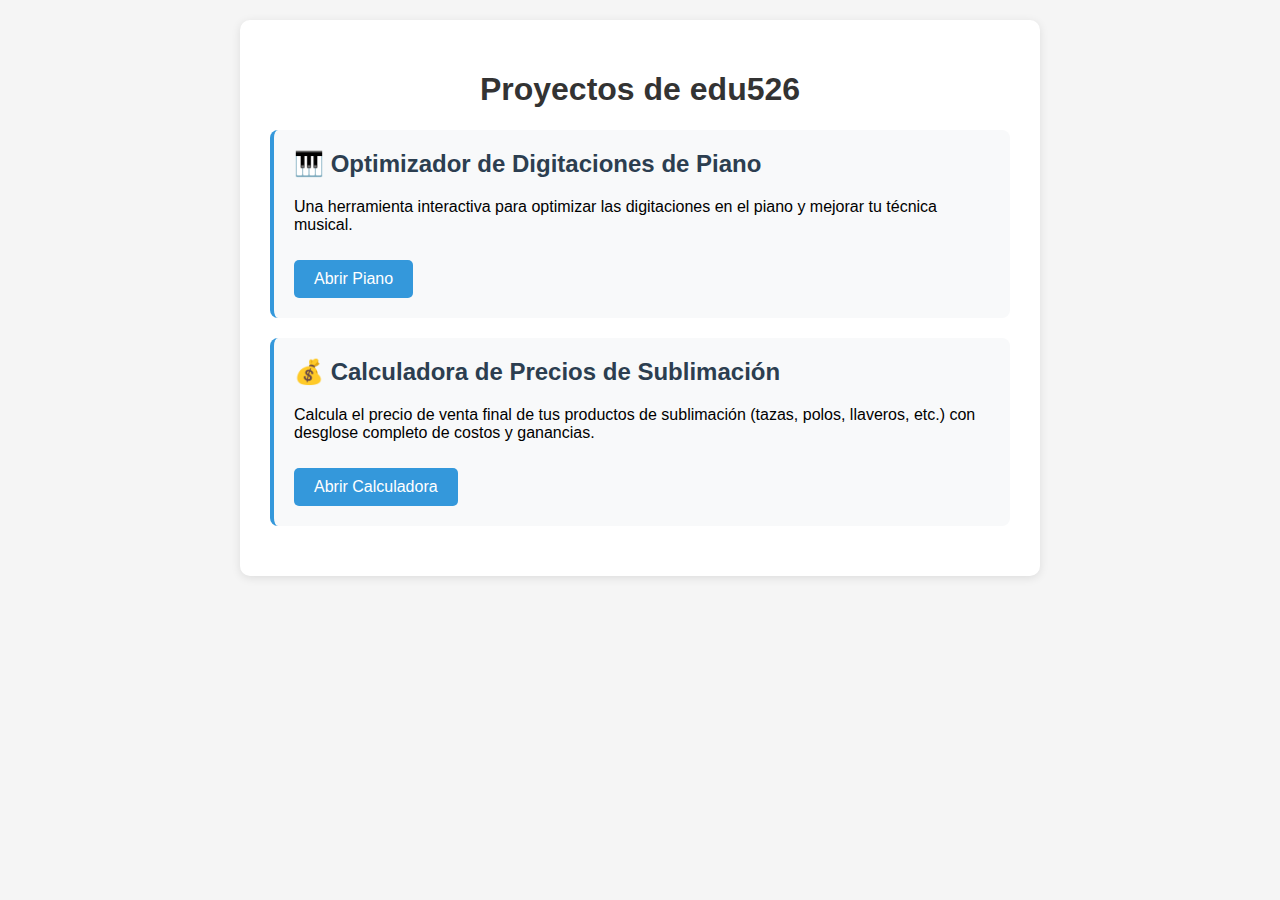
<file: index.html>
<!DOCTYPE html>
<html lang="es">
<head>
    <meta charset="UTF-8">
    <meta name="viewport" content="width=device-width, initial-scale=1.0">
    <meta name="description" content="Colección de aplicaciones web útiles">
    <meta name="theme-color" content="#3498db">
    <link rel="icon" type="image/png" sizes="32x32" href="/icons/icon-128.png">
    <link rel="icon" type="image/png" sizes="16x16" href="/icons/icon-72.png">
    <link rel="manifest" href="/manifest.json">
    <link rel="apple-touch-icon" href="/icons/icon-192.png">
    <title>edu526 - Proyectos</title>
    <style>
        body {
            font-family: Arial, sans-serif;
            max-width: 800px;
            margin: 0 auto;
            padding: 20px;
            background-color: #f5f5f5;
        }
        .container {
            background: white;
            padding: 30px;
            border-radius: 10px;
            box-shadow: 0 2px 10px rgba(0,0,0,0.1);
        }
        h1 {
            color: #333;
            text-align: center;
        }
        .project-card {
            background: #f8f9fa;
            padding: 20px;
            margin: 20px 0;
            border-radius: 8px;
            border-left: 4px solid #3498db;
        }
        .project-card h2 {
            margin-top: 0;
            color: #2c3e50;
        }
        .project-link {
            display: inline-block;
            background: #3498db;
            color: white;
            padding: 10px 20px;
            text-decoration: none;
            border-radius: 5px;
            margin-top: 10px;
        }
        .project-link:hover {
            background: #2980b9;
        }
    </style>
</head>
<body>
    <div class="container">
        <h1>Proyectos de edu526</h1>

        <div class="project-card">
            <h2>🎹 Optimizador de Digitaciones de Piano</h2>
            <p>Una herramienta interactiva para optimizar las digitaciones en el piano y mejorar tu técnica musical.</p>
            <a href="/piano/" class="project-link">Abrir Piano</a>
        </div>

        <div class="project-card">
            <h2>💰 Calculadora de Precios de Sublimación</h2>
            <p>Calcula el precio de venta final de tus productos de sublimación (tazas, polos, llaveros, etc.) con desglose completo de costos y ganancias.</p>
            <a href="/calculadora-sublimacion/" class="project-link">Abrir Calculadora</a>
        </div>

        <!-- Aquí puedes agregar más proyectos en el futuro -->
    </div>

    <script>
        // Registrar Service Worker para PWA
        if ('serviceWorker' in navigator) {
            navigator.serviceWorker.register('/sw.js')
                .then(reg => console.log('Service Worker registrado', reg))
                .catch(err => console.log('Error al registrar Service Worker', err));
        }
    </script>
</body>
</html>
</file>
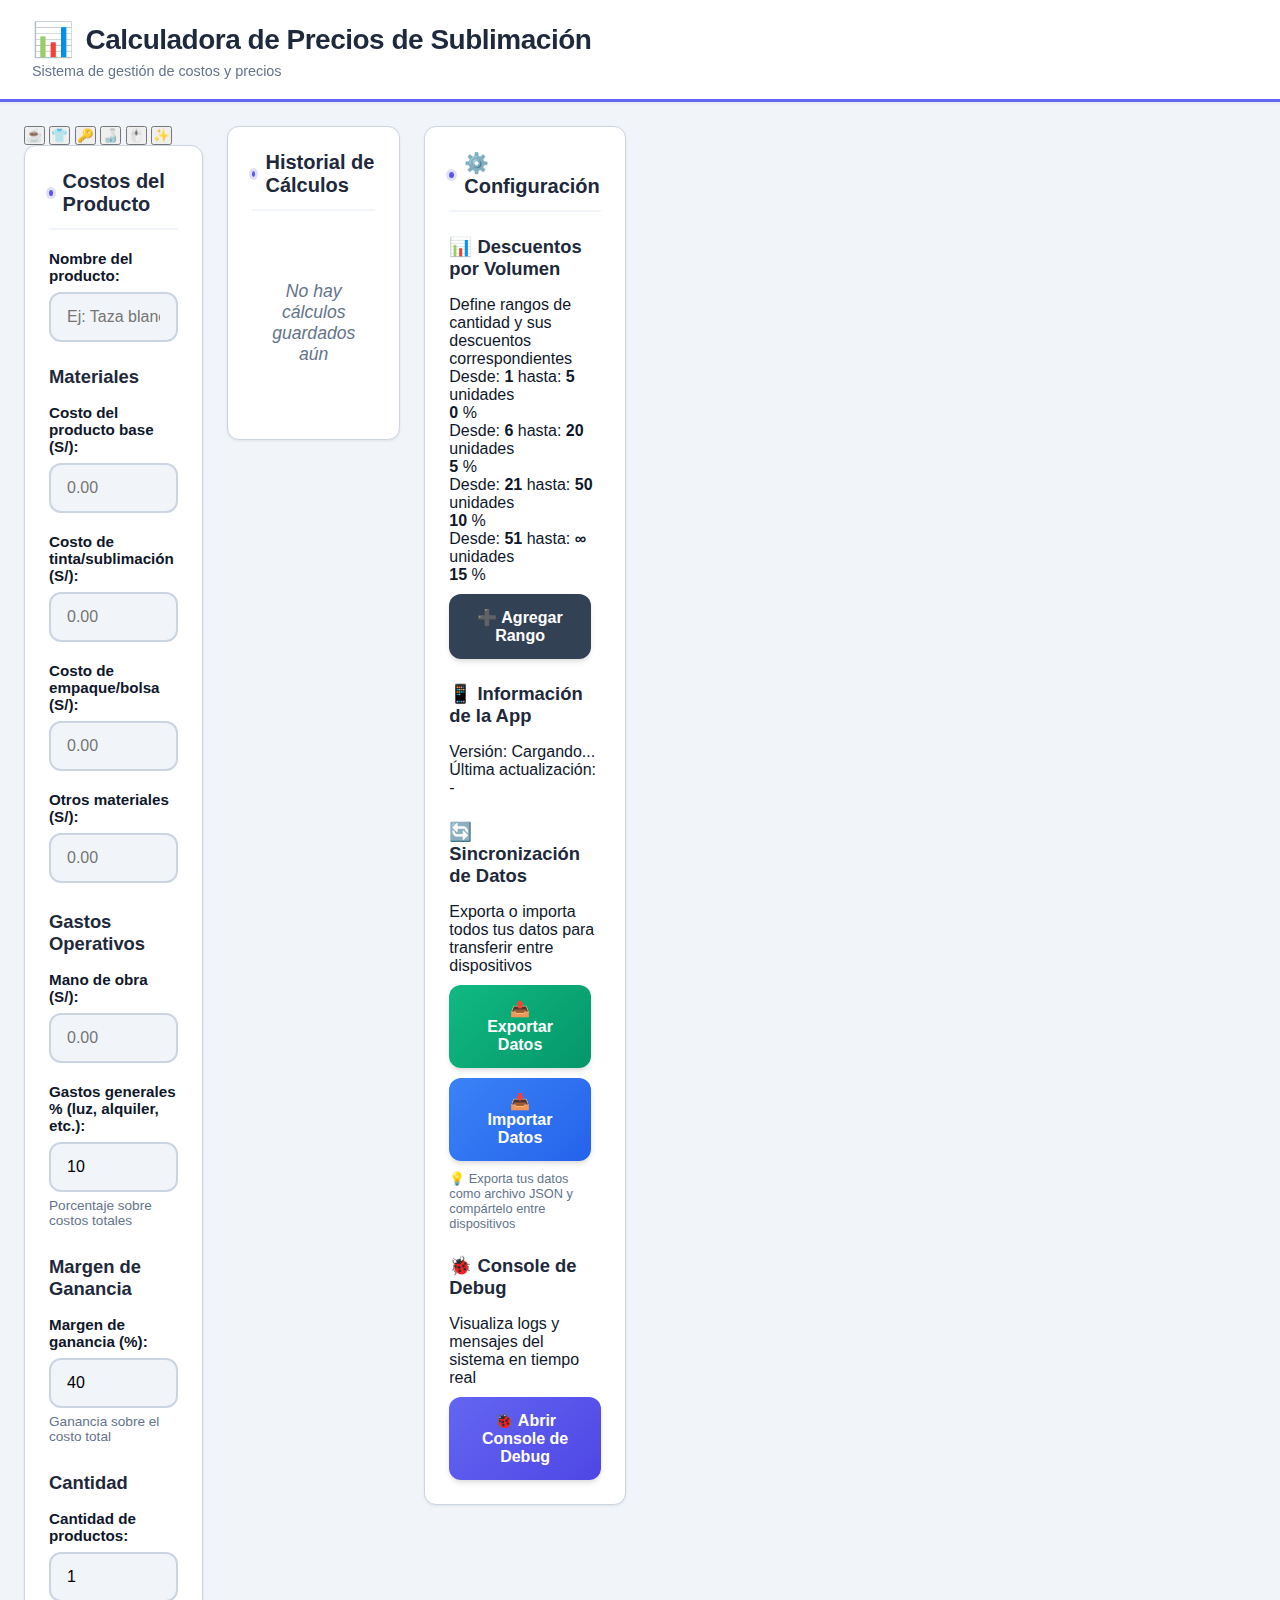
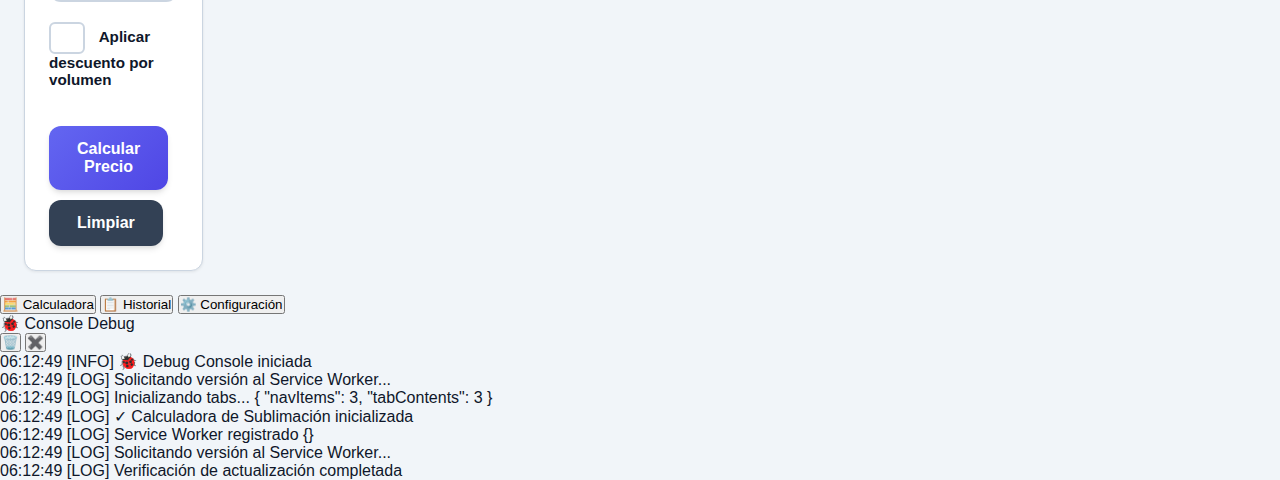
<file: calculadora-sublimacion/index.html>
<!DOCTYPE html>
<html lang="es">
<head>
    <meta charset="UTF-8">
    <meta name="viewport" content="width=device-width, initial-scale=1.0">
    <meta name="description" content="Calculadora de precios para trabajos de sublimación">
    <meta name="theme-color" content="#3498db">
    <link rel="icon" type="image/png" sizes="32x32" href="/calculadora-sublimacion/icons/icon-128.png">
    <link rel="icon" type="image/png" sizes="16x16" href="/calculadora-sublimacion/icons/icon-72.png">
    <link rel="manifest" href="/calculadora-sublimacion/manifest.json">
    <link rel="apple-touch-icon" href="/calculadora-sublimacion/icons/icon-192.png">
    <title>Calculadora de Precios - Sublimación</title>
    <link rel="stylesheet" href="css/styles.css">
</head>
<body>
    <div class="container">
        <!-- Notificación de actualización -->
        <div id="update-notification" class="update-notification" style="display: none;">
            <div class="update-content">
                <span class="update-icon">🔄</span>
                <span class="update-text">¡Nueva versión disponible!</span>
                <div class="update-buttons">
                    <button id="update-now" class="btn-update-now">Actualizar ahora</button>
                    <button id="update-later" class="btn-update-later">Más tarde</button>
                </div>
            </div>
        </div>

        <header>
            <h1>Calculadora de Precios de Sublimación</h1>
            <p class="subtitle">Sistema de gestión de costos y precios</p>
        </header>

        <div class="calculator-layout">
            <!-- Vista de Tabs -->
            <div class="tab-content active" id="tab-calculator">
                <!-- Barra de Presets compacta -->
                <div class="presets-bar">
                    <button class="preset-icon-btn" data-product="taza" title="Taza">☕</button>
                    <button class="preset-icon-btn" data-product="polo" title="Polo">👕</button>
                    <button class="preset-icon-btn" data-product="llavero" title="Llavero">🔑</button>
                    <button class="preset-icon-btn" data-product="tomatodo" title="Tomatodo">🍶</button>
                    <button class="preset-icon-btn" data-product="mousepad" title="Mousepad">🖱️</button>
                    <button class="preset-icon-btn" data-product="personalizado" title="Personalizado">✨</button>
                </div>

                <!-- Formulario de Costos -->
            <section class="card cost-form">
                <h2>Costos del Producto</h2>

                <div class="form-group">
                    <label for="producto-nombre">Nombre del producto:</label>
                    <input type="text" id="producto-nombre" placeholder="Ej: Taza blanca 11oz" required>
                </div>

                <div class="form-section">
                    <h3>Materiales</h3>
                    <div class="form-group">
                        <label for="costo-producto">Costo del producto base (S/):</label>
                        <input type="number" id="costo-producto" step="0.01" min="0" placeholder="0.00">
                    </div>

                    <div class="form-group">
                        <label for="costo-tinta">Costo de tinta/sublimación (S/):</label>
                        <input type="number" id="costo-tinta" step="0.01" min="0" placeholder="0.00">
                    </div>

                    <div class="form-group">
                        <label for="costo-empaque">Costo de empaque/bolsa (S/):</label>
                        <input type="number" id="costo-empaque" step="0.01" min="0" placeholder="0.00">
                    </div>

                    <div class="form-group">
                        <label for="otros-materiales">Otros materiales (S/):</label>
                        <input type="number" id="otros-materiales" step="0.01" min="0" placeholder="0.00">
                    </div>
                </div>

                <div class="form-section">
                    <h3>Gastos Operativos</h3>
                    <div class="form-group">
                        <label for="mano-obra">Mano de obra (S/):</label>
                        <input type="number" id="mano-obra" step="0.01" min="0" placeholder="0.00">
                    </div>

                    <div class="form-group">
                        <label for="gastos-generales">Gastos generales % (luz, alquiler, etc.):</label>
                        <input type="number" id="gastos-generales" step="0.1" min="0" max="100" value="10" placeholder="10">
                        <small>Porcentaje sobre costos totales</small>
                    </div>
                </div>

                <div class="form-section">
                    <h3>Margen de Ganancia</h3>
                    <div class="form-group">
                        <label for="margen-ganancia">Margen de ganancia (%):</label>
                        <input type="number" id="margen-ganancia" step="1" min="0" max="500" value="40" placeholder="40">
                        <small>Ganancia sobre el costo total</small>
                    </div>
                </div>

                <div class="form-section">
                    <h3>Cantidad</h3>
                    <div class="form-group">
                        <label for="cantidad">Cantidad de productos:</label>
                        <input type="number" id="cantidad" step="1" min="1" value="1" placeholder="1">
                    </div>

                    <div class="form-group">
                        <label>
                            <input type="checkbox" id="aplicar-descuento-volumen">
                            Aplicar descuento por volumen
                        </label>
                    </div>

                    <div id="info-descuento" style="display: none; margin-top: 10px; padding: 10px; background: #e8f5e9; border-radius: 5px; font-size: 0.9em;">
                        <strong>Descuento aplicado:</strong> <span id="descuento-aplicado-texto">0%</span>
                    </div>
                </div>

                <button id="calcular-btn" class="btn-primary">Calcular Precio</button>
                <button id="limpiar-btn" class="btn-secondary">Limpiar</button>
            </section>

            <!-- Resultados ahora se muestran en modal -->

            </div>
            <!-- Fin tab-calculator -->

            <!-- Historial en tab separado -->
            <div class="tab-content" id="tab-history">
                <section class="card history-section">
                    <h2>Historial de Cálculos</h2>
                    <div id="historial-lista" class="historial-lista">
                        <p class="empty-message">No hay cálculos guardados aún</p>
                    </div>
                </section>
            </div>

            <!-- Configuración en tab separado -->
            <div class="tab-content" id="tab-config">
                <section class="card config-section">
                    <h2>⚙️ Configuración</h2>

                    <div class="config-group">
                        <h3>📊 Descuentos por Volumen</h3>
                        <p class="config-description">Define rangos de cantidad y sus descuentos correspondientes</p>

                        <div class="descuentos-config">
                            <div id="rangos-descuentos" class="rangos-lista">
                                <!-- Los rangos se renderizarán aquí dinámicamente -->
                            </div>

                            <button type="button" class="btn-secondary" id="agregar-rango-btn">
                                ➕ Agregar Rango
                            </button>
                        </div>
                    </div>

                    <!-- Sección de Versión -->
                    <div class="config-group">
                        <h3>📱 Información de la App</h3>
                        <div class="version-info">
                            <div class="version-item">
                                <span class="version-label">Versión:</span>
                                <span class="version-value" id="app-version">Cargando...</span>
                            </div>
                            <div class="version-item">
                                <span class="version-label">Última actualización:</span>
                                <span class="version-value" id="app-last-update">-</span>
                            </div>
                        </div>
                    </div>

                    <!-- Sección de Sincronización -->
                    <div class="config-group">
                        <h3>🔄 Sincronización de Datos</h3>
                        <p class="config-description">Exporta o importa todos tus datos para transferir entre dispositivos</p>
                        <div class="sync-buttons">
                            <button id="export-data-btn" class="btn-success" style="flex: 1;">
                                📤 Exportar Datos
                            </button>
                            <button id="import-data-btn" class="btn-info" style="flex: 1;">
                                📥 Importar Datos
                            </button>
                        </div>
                        <input type="file" id="import-file-input" accept=".json" style="display: none;">
                        <p class="config-description" style="margin-top: 10px; font-size: 0.8em; color: var(--text-secondary);">
                            💡 Exporta tus datos como archivo JSON y compártelo entre dispositivos
                        </p>
                    </div>

                    <!-- Sección de Debug Console -->
                    <div class="config-group">
                        <h3>🐞 Console de Debug</h3>
                        <p class="config-description">Visualiza logs y mensajes del sistema en tiempo real</p>
                        <button id="debug-toggle" class="btn-primary" style="width: 100%;">
                            🐞 Abrir Console de Debug
                        </button>
                    </div>
                </section>
            </div>
        </div>

        <!-- Bottom Navigation -->
        <nav class="bottom-nav">
            <button class="nav-item active" data-tab="calculator">
                <span class="nav-icon">🧮</span>
                <span class="nav-label">Calculadora</span>
            </button>
            <button class="nav-item" data-tab="history">
                <span class="nav-icon">📋</span>
                <span class="nav-label">Historial</span>
            </button>
            <button class="nav-item" data-tab="config">
                <span class="nav-icon">⚙️</span>
                <span class="nav-label">Configuración</span>
            </button>
        </nav>

    </div>

    <!-- Modal de Edición de Rango -->
    <div id="modal-editar-rango" class="modal">
        <div class="modal-content">
            <div class="modal-body">
                <div style="display: flex; justify-content: space-between; align-items: center; margin-bottom: 20px;">
                    <h2 style="margin: 0; font-size: 1.3rem; color: var(--dark-color);">✏️ Editar Rango</h2>
                    <button class="modal-close" id="cerrar-modal-editar-rango" style="position: static; background: var(--light-color); color: var(--text-secondary); width: 32px; height: 32px;">&times;</button>
                </div>

                <div class="form-group">
                    <label for="editar-desde">Desde (unidades):</label>
                    <input type="number" id="editar-desde" min="1" step="1" placeholder="1">
                </div>

                <div class="form-group">
                    <label for="editar-hasta">Hasta (unidades):</label>
                    <input type="number" id="editar-hasta" min="1" step="1" placeholder="Dejar vacío para infinito">
                    <small>Dejar vacío para indicar "infinito"</small>
                </div>

                <div class="form-group">
                    <label for="editar-descuento">Descuento (%):</label>
                    <input type="number" id="editar-descuento" min="0" max="100" step="0.1" placeholder="0">
                </div>
            </div>

            <div class="modal-footer">
                <button type="button" class="btn-primary" id="guardar-edicion-rango">
                    💾 Guardar Cambios
                </button>
                <button type="button" class="btn-secondary btn-eliminar" id="eliminar-rango-modal">
                    🗑️ Eliminar Rango
                </button>
            </div>
        </div>
    </div>

    <!-- Modal de Resultados -->
    <div id="modal-resultados" class="modal">
        <div class="modal-content">
            <div class="modal-header">
                <h2 id="modal-resultado-titulo">💰 Resultado del Cálculo</h2>
                <button class="modal-close" id="cerrar-modal-resultados">&times;</button>
            </div>

            <div class="modal-body">
                <!-- Info de descuento -->
                <div id="info-descuento-modal" class="alert alert-info" style="display: none;">
                    <span id="descuento-aplicado-texto-modal"></span>
                </div>

                <!-- Tabla de resultados -->
                <table class="resultado-tabla">
                    <tr class="row-principal">
                        <td>Precio unitario</td>
                        <td id="precio-unitario-modal" class="valor-principal">S/ 0.00</td>
                    </tr>
                    <tr id="precio-total-row-modal" style="display: none;">
                        <td>Total (x<span id="cantidad-display-modal">1</span>)</td>
                        <td id="precio-total-modal" class="valor-secundario">S/ 0.00</td>
                    </tr>
                </table>

                <hr>

                <!-- Desglose -->
                <table class="resultado-tabla">
                    <tr>
                        <td>Materiales</td>
                        <td id="materiales-total-modal">S/ 0.00</td>
                    </tr>
                    <tr>
                        <td>Mano de obra</td>
                        <td id="resultado-mano-obra-modal">S/ 0.00</td>
                    </tr>
                    <tr>
                        <td>Gastos (<span id="porcentaje-gg-modal">10</span>%)</td>
                        <td id="resultado-gastos-modal">S/ 0.00</td>
                    </tr>
                </table>

                <hr>

                <!-- Totales -->
                <table class="resultado-tabla">
                    <tr class="row-destacado">
                        <td>Costo total</td>
                        <td id="costo-total-modal" class="valor-costo">S/ 0.00</td>
                    </tr>
                    <tr class="row-ganancia">
                        <td>Ganancia (<span id="porcentaje-ganancia-modal">40</span>%)</td>
                        <td id="resultado-ganancia-modal" class="valor-ganancia">S/ 0.00</td>
                    </tr>
                </table>

                <!-- Datos ocultos para cálculos -->
                <input type="hidden" id="resultado-producto-modal">
                <input type="hidden" id="resultado-tinta-modal">
                <input type="hidden" id="resultado-empaque-modal">
                <input type="hidden" id="resultado-otros-modal">
                <div id="resumen-totales-modal" style="display: none;">
                    <input type="hidden" id="cantidad-resumen-modal">
                    <input type="hidden" id="total-materiales-cantidad-modal">
                    <input type="hidden" id="total-mano-obra-cantidad-modal">
                    <input type="hidden" id="total-gastos-cantidad-modal">
                    <input type="hidden" id="total-costos-cantidad-modal">
                    <input type="hidden" id="total-ganancia-cantidad-modal">
                </div>

                <div class="action-buttons" id="modal-resultado-acciones">
                    <button id="guardar-btn-modal" class="btn-success">💾 Guardar</button>
                    <button id="compartir-btn-modal" class="btn-info">📤 Compartir</button>
                </div>
            </div>
        </div>
    </div>

    <!-- Panel de Debug Flotante -->
    <div id="debug-panel" class="debug-panel">
        <div class="debug-header">
            <span class="debug-title">🐞 Console Debug</span>
            <div class="debug-actions">
                <button id="debug-clear" class="debug-btn" title="Limpiar">🗑️</button>
                <button id="debug-close" class="debug-btn" title="Cerrar">✖️</button>
            </div>
        </div>
        <div id="debug-content" class="debug-content"></div>
    </div>

    <script src="js/calculator.js"></script>
    <script src="js/presets.js"></script>
    <script src="js/history.js"></script>
    <script src="js/bulk-discount.js"></script>
    <script src="js/app.js"></script>
    <script>
        // ========================================
        // DEBUG CONSOLE CON PANEL FLOTANTE
        // ========================================
        (function() {
            const debugPanel = document.getElementById('debug-panel');
            const debugContent = document.getElementById('debug-content');
            const debugToggle = document.getElementById('debug-toggle');
            const debugClose = document.getElementById('debug-close');
            const debugClear = document.getElementById('debug-clear');
            let logs = [];
            const maxLogs = 100;

            // Función para agregar log al panel
            function addLog(type, args) {
                const timestamp = new Date().toLocaleTimeString('es-PE', { hour12: false });
                const message = Array.from(args).map(arg => {
                    if (typeof arg === 'object') {
                        try {
                            return JSON.stringify(arg, null, 2);
                        } catch (e) {
                            return String(arg);
                        }
                    }
                    return String(arg);
                }).join(' ');

                logs.push({ type, timestamp, message });
                if (logs.length > maxLogs) logs.shift();

                const logDiv = document.createElement('div');
                logDiv.className = `debug-log debug-${type}`;
                logDiv.innerHTML = `
                    <span class="debug-time">${timestamp}</span>
                    <span class="debug-type">[${type.toUpperCase()}]</span>
                    <span class="debug-msg">${message}</span>
                `;
                debugContent.appendChild(logDiv);
                debugContent.scrollTop = debugContent.scrollHeight;

                // Limitar elementos DOM
                while (debugContent.children.length > maxLogs) {
                    debugContent.removeChild(debugContent.firstChild);
                }
            }

            // Interceptar console.log
            const originalLog = console.log;
            console.log = function(...args) {
                originalLog.apply(console, args);
                addLog('log', args);
            };

            // Interceptar console.error
            const originalError = console.error;
            console.error = function(...args) {
                originalError.apply(console, args);
                addLog('error', args);
            };

            // Interceptar console.warn
            const originalWarn = console.warn;
            console.warn = function(...args) {
                originalWarn.apply(console, args);
                addLog('warn', args);
            };

            // Interceptar console.info
            const originalInfo = console.info;
            console.info = function(...args) {
                originalInfo.apply(console, args);
                addLog('info', args);
            };

            // Capturar errores no manejados
            window.addEventListener('error', (event) => {
                addLog('error', [`Uncaught: ${event.message} at ${event.filename}:${event.lineno}`]);
            });

            // Toggle panel desde botón en config
            debugToggle.addEventListener('click', () => {
                debugPanel.classList.toggle('show');
                debugToggle.textContent = debugPanel.classList.contains('show')
                    ? '✖️ Cerrar Console de Debug'
                    : '🐞 Abrir Console de Debug';
            });

            // Close panel
            debugClose.addEventListener('click', () => {
                debugPanel.classList.remove('show');
                debugToggle.textContent = '🐞 Abrir Console de Debug';
            });

            // Clear logs
            debugClear.addEventListener('click', () => {
                debugContent.innerHTML = '';
                logs = [];
                addLog('info', ['Console limpiada']);
            });

            // Log inicial
            addLog('info', ['🐞 Debug Console iniciada']);

            // Cargar información de versión
            if ('serviceWorker' in navigator && navigator.serviceWorker.controller) {
                navigator.serviceWorker.controller.postMessage({ type: 'GET_VERSION' });
            }

            // Escuchar mensajes del Service Worker
            navigator.serviceWorker.addEventListener('message', (event) => {
                if (event.data && event.data.type === 'VERSION_INFO') {
                    const versionEl = document.getElementById('app-version');
                    const lastUpdateEl = document.getElementById('app-last-update');

                    if (versionEl) {
                        versionEl.textContent = event.data.version || 'Desconocida';
                    }
                    if (lastUpdateEl && event.data.version) {
                        // Extraer fecha del formato: 20251218.033923-736eec0
                        const match = event.data.version.match(/(\d{8})\.(\d{6})/);
                        if (match) {
                            const date = match[1];
                            const time = match[2];
                            const formatted = `${date.substr(6,2)}/${date.substr(4,2)}/${date.substr(0,4)} ${time.substr(0,2)}:${time.substr(2,2)}`;
                            lastUpdateEl.textContent = formatted;
                        }
                    }
                }
            });

            // Función para obtener versión del SW
            window.obtenerVersionSW = function() {
                if ('serviceWorker' in navigator) {
                    if (navigator.serviceWorker.controller) {
                        navigator.serviceWorker.controller.postMessage({ type: 'GET_VERSION' });
                        console.log('Solicitando versión al Service Worker...');
                    } else {
                        console.log('Service Worker aún no está controlando la página');
                        document.getElementById('app-version').textContent = 'Cargando...';
                    }
                } else {
                    document.getElementById('app-version').textContent = 'No soportado';
                }
            };

            // Intentar obtener versión al cargar
            obtenerVersionSW();
        })();

        // ========================================
        // EXPORT/IMPORT DE DATOS
        // ========================================
        (function() {
            const exportBtn = document.getElementById('export-data-btn');
            const importBtn = document.getElementById('import-data-btn');
            const importFileInput = document.getElementById('import-file-input');

            // Exportar datos
            exportBtn.addEventListener('click', (e) => {
                // IMPORTANTE: No usar async aquí para mantener el contexto del click
                try {
                    // Recopilar todos los datos de localStorage
                    const data = {
                        version: '1.0',
                        exportDate: new Date().toISOString(),
                        historial: JSON.parse(localStorage.getItem('historialCalculos') || '[]'),
                        descuentos: JSON.parse(localStorage.getItem('descuentosPorCantidad') || '[]'),
                        presets: localStorage.getItem('presets') ? JSON.parse(localStorage.getItem('presets')) : null
                    };

                    const fecha = new Date().toISOString().split('T')[0];
                    const fileName = `calculadora-sublimacion-${fecha}.json`;
                    const jsonString = JSON.stringify(data, null, 2);

                    // Intentar compartir con Web Share API (debe ser síncrono desde el click)
                    if (navigator.share) {
                        const blob = new Blob([jsonString], { type: 'application/json' });
                        const file = new File([blob], fileName, { type: 'application/json' });

                        console.log('🔍 Verificando soporte de compartir...');
                        console.log('navigator.share existe:', !!navigator.share);
                        console.log('navigator.canShare existe:', !!navigator.canShare);

                        // Verificar si puede compartir archivos
                        const puedeCompartir = navigator.canShare ? navigator.canShare({ files: [file] }) : false;
                        console.log('¿Puede compartir archivos?:', puedeCompartir);

                        if (puedeCompartir) {
                            // Ejecutar compartir de forma síncrona
                            navigator.share({
                                title: 'Backup Calculadora Sublimación',
                                text: `Backup de datos - ${fecha}\n\n📋 Historial: ${data.historial?.length || 0} registros\n📊 Descuentos: ${data.descuentos?.length || 0} rangos`,
                                files: [file]
                            }).then(() => {
                                console.log('✅ Archivo compartido exitosamente');
                            }).catch(shareError => {
                                if (shareError.name === 'AbortError') {
                                    console.log('Compartir cancelado por el usuario');
                                } else {
                                    console.warn('Error al compartir:', shareError);
                                    // Si falla, hacer fallback a descarga
                                    descargarArchivo(blob, fileName);
                                }
                            });
                            return;
                        } else {
                            console.log('Navegador no soporta compartir archivos, usando descarga');
                        }
                    } else {
                        console.log('Web Share API no disponible');
                    }

                    // Fallback: Descargar archivo
                    const blob = new Blob([jsonString], { type: 'application/json' });
                    descargarArchivo(blob, fileName);
                } catch (error) {
                    console.error('❌ Error al exportar datos:', error);
                    alert('❌ Error al exportar datos. Ver console para detalles.');
                }
            });

            // Función auxiliar para descargar archivo
            function descargarArchivo(blob, fileName) {
                const downloadUrl = URL.createObjectURL(blob);
                const a = document.createElement('a');
                a.href = downloadUrl;
                a.download = fileName;
                document.body.appendChild(a);
                a.click();
                document.body.removeChild(a);
                URL.revokeObjectURL(downloadUrl);

                console.log('✅ Archivo descargado');
                alert(
                    '✅ Archivo descargado!\n\n' +
                    `${fileName}\n\n` +
                    '💡 Para compartir:\n' +
                    '1. Ve a tus archivos descargados\n' +
                    '2. Mantén presionado el archivo\n' +
                    '3. Selecciona "Compartir"\n' +
                    '4. Elige WhatsApp u otra app'
                );
            }

            // Abrir selector de archivo
            importBtn.addEventListener('click', () => {
                importFileInput.click();
            });

            // Importar datos
            importFileInput.addEventListener('change', (event) => {
                const file = event.target.files[0];
                if (!file) return;

                const reader = new FileReader();
                reader.onload = (e) => {
                    try {
                        const data = JSON.parse(e.target.result);

                        // Validar estructura
                        if (!data.version || !data.exportDate) {
                            throw new Error('Archivo inválido: formato no reconocido');
                        }

                        // Preguntar al usuario si desea sobrescribir o combinar
                        const mensaje = `📥 Importar datos exportados el ${new Date(data.exportDate).toLocaleString('es-PE')}?\n\n` +
                            `📋 Historial: ${data.historial?.length || 0} registros\n` +
                            `📊 Descuentos: ${data.descuentos?.length || 0} rangos\n\n` +
                            `⚠️ ATENCIÓN: Esto SOBRESCRIBIRÁ tus datos actuales.\n\n` +
                            `¿Deseas continuar?`;

                        if (!confirm(mensaje)) {
                            console.log('Importación cancelada por el usuario');
                            importFileInput.value = '';
                            return;
                        }

                        // Importar datos
                        if (data.historial) {
                            localStorage.setItem('historialCalculos', JSON.stringify(data.historial));
                        }
                        if (data.descuentos) {
                            localStorage.setItem('descuentosPorCantidad', JSON.stringify(data.descuentos));
                        }
                        if (data.presets) {
                            localStorage.setItem('presets', JSON.stringify(data.presets));
                        }

                        console.log('✅ Datos importados correctamente');
                        alert('✅ Datos importados exitosamente!\n\n🔄 Recargando aplicación...');

                        // Recargar página para aplicar cambios
                        window.location.reload();
                    } catch (error) {
                        console.error('❌ Error al importar datos:', error);
                        alert('❌ Error al importar datos:\n\n' + error.message);
                    } finally {
                        importFileInput.value = '';
                    }
                };
                reader.readAsText(file);
            });
        })();

        // Registrar Service Worker para PWA con notificación de actualización
        if ('serviceWorker' in navigator) {
            let newWorkerWaiting = null;
            const updateNotification = document.getElementById('update-notification');
            const updateNowBtn = document.getElementById('update-now');
            const updateLaterBtn = document.getElementById('update-later');

            // Función para mostrar notificación de actualización
            function showUpdateNotification() {
                updateNotification.style.display = 'block';
                updateNotification.classList.add('show');
            }

            // Función para ocultar notificación
            function hideUpdateNotification() {
                updateNotification.classList.remove('show');
                setTimeout(() => {
                    updateNotification.style.display = 'none';
                }, 300);
            }

            // Actualizar ahora
            updateNowBtn.addEventListener('click', () => {
                if (newWorkerWaiting) {
                    newWorkerWaiting.postMessage({ type: 'SKIP_WAITING' });
                }
                hideUpdateNotification();
            });

            // Actualizar más tarde
            updateLaterBtn.addEventListener('click', () => {
                hideUpdateNotification();
            });

            navigator.serviceWorker.register('/calculadora-sublimacion/sw.js')
                .then(reg => {
                    console.log('Service Worker registrado', reg);

                    // Obtener versión cuando el SW esté listo
                    if (navigator.serviceWorker.controller) {
                        // SW ya está activo
                        window.obtenerVersionSW();
                    } else {
                        // Esperar a que el SW tome control
                        navigator.serviceWorker.addEventListener('controllerchange', () => {
                            console.log('Service Worker ahora tiene control, obteniendo versión...');
                            setTimeout(() => window.obtenerVersionSW(), 500);
                        });
                    }

                    // Función para verificar actualizaciones
                    function checkForUpdates() {
                        reg.update().then(() => {
                            console.log('Verificación de actualización completada');
                        });
                    }

                    // Verificar actualizaciones cada 60 segundos (solo si la app está visible)
                    setInterval(() => {
                        if (document.visibilityState === 'visible') {
                            checkForUpdates();
                        }
                    }, 60000);

                    // ANDROID FIX: Verificar cuando la app vuelve a estar visible
                    document.addEventListener('visibilitychange', () => {
                        if (document.visibilityState === 'visible') {
                            console.log('App visible, verificando actualizaciones...');
                            checkForUpdates();
                        }
                    });

                    // ANDROID FIX: Verificar cuando la ventana recibe focus
                    window.addEventListener('focus', () => {
                        console.log('Window focus, verificando actualizaciones...');
                        checkForUpdates();
                    });

                    // Verificación inicial
                    checkForUpdates();

                    // Detectar cuando hay una nueva versión
                    reg.addEventListener('updatefound', () => {
                        console.log('Update found!');
                        const newWorker = reg.installing;
                        newWorkerWaiting = newWorker;

                        newWorker.addEventListener('statechange', () => {
                            console.log('New worker state:', newWorker.state);
                            if (newWorker.state === 'installed' && navigator.serviceWorker.controller) {
                                // Nueva versión disponible, mostrar notificación
                                console.log('Mostrando notificación de actualización');
                                showUpdateNotification();
                            }
                        });
                    });
                })
                .catch(err => console.log('Error al registrar Service Worker', err));

            // Recargar cuando el nuevo service worker tome control
            navigator.serviceWorker.addEventListener('controllerchange', () => {
                window.location.reload();
            });
        }
    </script>
</body>
</html>
</file>
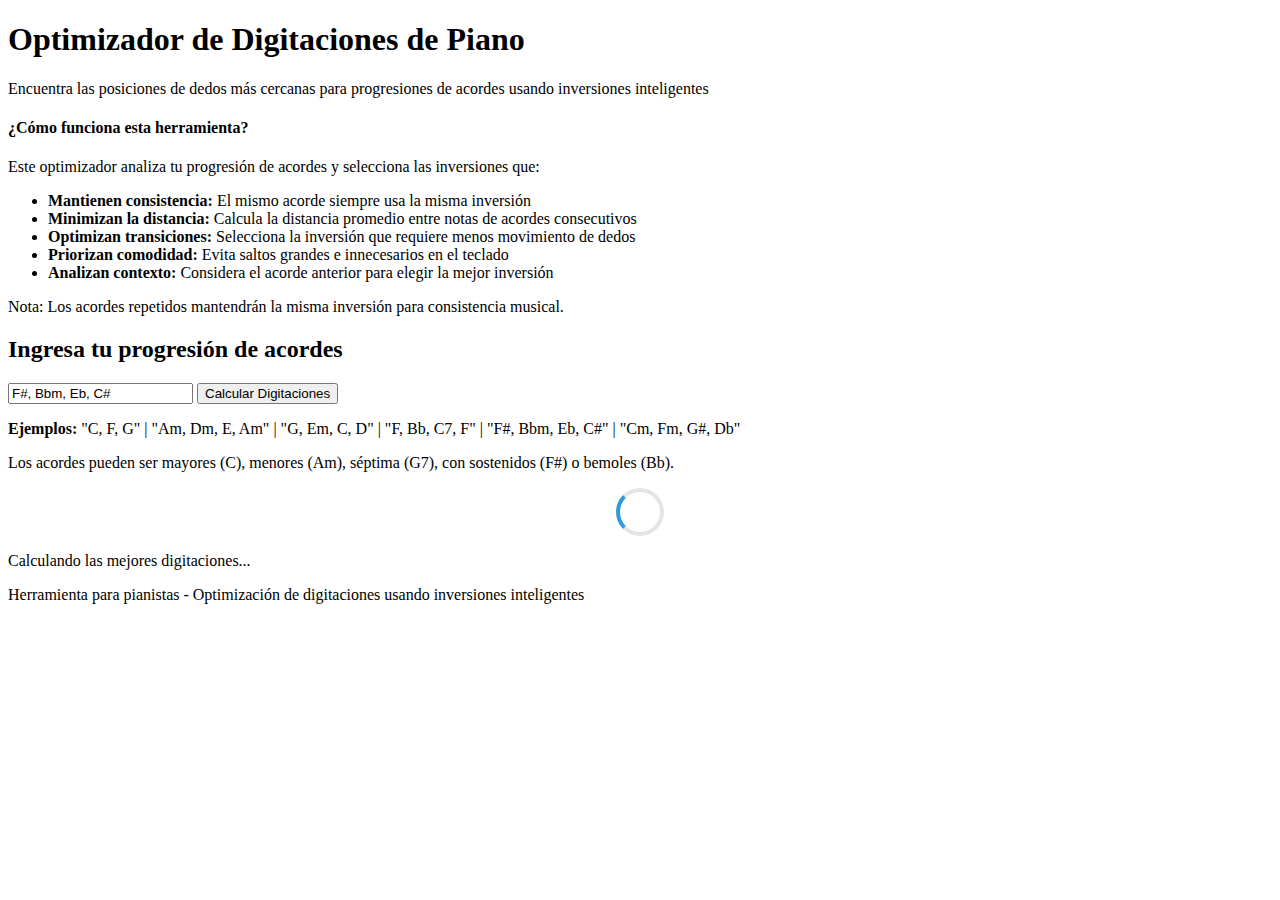
<file: piano/index.html>
<!DOCTYPE html>
<html lang="es">
<head>
    <meta charset="UTF-8">
    <meta name="viewport" content="width=device-width, initial-scale=1.0">
    <title>Optimizador de Digitaciones de Piano</title>
    <script src="https://cdn.tailwindcss.com"></script>
    <script>
        tailwind.config = {
            theme: {
                extend: {
                    colors: {
                        primary: '#3498db',
                        secondary: '#2c3e50',
                        accent: '#e74c3c',
                        light: '#ecf0f1',
                        dark: '#34495e',
                        success: '#2ecc71',
                    }
                }
            }
        }
    </script>
    <style>
        /* Estilos personalizados específicos para el piano y elementos únicos */
        .keyboard-container {
            background: #f5f5f5;
            border-radius: 10px;
            box-shadow: 0 4px 8px rgba(0,0,0,0.1);
        }

        .keyboard {
            height: 120px;
            background: #333;
            border-radius: 10px;
            position: relative;
            overflow: hidden;
        }

        @media (min-width: 640px) {
            .keyboard {
                height: 160px;
            }
        }

        @media (min-width: 1024px) {
            .keyboard {
                height: 180px;
            }
        }

        .keyboard-keys {
            display: flex;
            height: 100%;
            position: relative;
            width: 100%;
        }

        .white-key {
            flex: 1;
            background: white;
            border: 1px solid #ddd;
            border-radius: 0 0 5px 5px;
            position: relative;
            z-index: 1;
            height: 100%;
        }

        .black-key {
            position: absolute;
            width: 8px;
            height: 65%;
            background: #000;
            z-index: 2;
            border-radius: 0 0 3px 3px;
            top: 0;
        }

        @media (min-width: 640px) {
            .black-key {
                width: 12px;
            }
        }

        @media (min-width: 1024px) {
            .black-key {
                width: 14px;
            }
        }

        .key-indicator {
            position: absolute;
            bottom: 8px;
            left: 50%;
            transform: translateX(-50%);
            width: 20px;
            height: 20px;
            border-radius: 50%;
            display: flex;
            align-items: center;
            justify-content: center;
            color: white;
            font-weight: bold;
            z-index: 3;
            box-shadow: 0 0 10px rgba(0, 0, 0, 0.3);
            font-size: 0.6rem;
        }

        @media (min-width: 640px) {
            .key-indicator {
                width: 24px;
                height: 24px;
                font-size: 0.7rem;
                bottom: 10px;
            }
        }

        @media (min-width: 1024px) {
            .key-indicator {
                width: 30px;
                height: 30px;
                font-size: 0.8rem;
            }
        }

        /* Colores específicos para cada dedo */
        .finger-1 { background: #e74c3c; } /* Rojo para pulgar */
        .finger-2 { background: #f39c12; } /* Naranja para índice */
        .finger-3 { background: #2ecc71; } /* Verde para medio */
        .finger-4 { background: #3498db; } /* Azul para anular */
        .finger-5 { background: #9b59b6; } /* Púrpura para meñique */

        .finger-badge {
            width: 20px;
            height: 20px;
            border-radius: 50%;
            display: inline-flex;
            align-items: center;
            justify-content: center;
            color: white;
            font-weight: bold;
            font-size: 0.7rem;
            margin-right: 6px;
        }

        @media (min-width: 640px) {
            .finger-badge {
                width: 24px;
                height: 24px;
                font-size: 0.8rem;
                margin-right: 8px;
            }
        }

        .chord-card {
            background: #ecf0f1;
            border-radius: 8px;
            padding: 12px;
            text-align: center;
            cursor: pointer;
            transition: all 0.3s ease;
            border: 2px solid transparent;
        }

        .chord-card:hover {
            transform: translateY(-3px);
            box-shadow: 0 5px 15px rgba(0,0,0,0.1);
        }

        .chord-card.active {
            border-color: #3498db;
            background: #d6eaf8;
        }

        .chord-name {
            font-size: 1.1rem;
            font-weight: bold;
            color: #2c3e50;
        }

        @media (min-width: 640px) {
            .chord-name {
                font-size: 1.3rem;
            }
        }

        @media (min-width: 1024px) {
            .chord-name {
                font-size: 1.4rem;
            }
        }

        .chord-type {
            font-size: 0.8rem;
            color: #34495e;
            margin-top: 4px;
        }

        @media (min-width: 640px) {
            .chord-type {
                font-size: 0.9rem;
                margin-top: 5px;
            }
        }

        .spinner {
            border: 4px solid rgba(0, 0, 0, 0.1);
            border-left-color: #3498db;
            border-radius: 50%;
            width: 40px;
            height: 40px;
            animation: spin 1s linear infinite;
            margin: 0 auto 15px;
        }

        @keyframes spin {
            to { transform: rotate(360deg); }
        }
    </style>
</head>
<body class="min-h-screen bg-gradient-to-br from-indigo-900 via-red-800 to-indigo-900 p-4 sm:p-6 lg:p-8">
    <div class="max-w-6xl mx-auto bg-white/92 rounded-2xl shadow-2xl overflow-hidden">
        <header class="bg-secondary text-white p-6 sm:p-8 text-center">
            <h1 class="text-2xl sm:text-3xl lg:text-4xl font-bold mb-2 sm:mb-4">Optimizador de Digitaciones de Piano</h1>
            <p class="text-sm sm:text-base lg:text-lg max-w-4xl mx-auto opacity-90">
                Encuentra las posiciones de dedos más cercanas para progresiones de acordes usando inversiones inteligentes
            </p>
        </header>

        <div class="p-4 sm:p-6 lg:p-8">
            <div class="bg-light p-4 sm:p-6 lg:p-8 rounded-xl mb-6 sm:mb-8 shadow-sm">
                <h4 class="text-secondary text-lg sm:text-xl font-semibold mb-3 sm:mb-4">¿Cómo funciona esta herramienta?</h4>
                <p class="text-sm sm:text-base mb-4">Este optimizador analiza tu progresión de acordes y selecciona las inversiones que:</p>
                <ul class="text-sm sm:text-base space-y-2 pl-4 sm:pl-6 list-disc">
                    <li><strong>Mantienen consistencia:</strong> El mismo acorde siempre usa la misma inversión</li>
                    <li><strong>Minimizan la distancia:</strong> Calcula la distancia promedio entre notas de acordes consecutivos</li>
                    <li><strong>Optimizan transiciones:</strong> Selecciona la inversión que requiere menos movimiento de dedos</li>
                    <li><strong>Priorizan comodidad:</strong> Evita saltos grandes e innecesarios en el teclado</li>
                    <li><strong>Analizan contexto:</strong> Considera el acorde anterior para elegir la mejor inversión</li>
                </ul>
                <p class="text-xs sm:text-sm italic mt-3 sm:mt-4 text-gray-600">
                    Nota: Los acordes repetidos mantendrán la misma inversión para consistencia musical.
                </p>
            </div>

            <div class="bg-light p-4 sm:p-6 lg:p-8 rounded-xl mb-6 sm:mb-8 shadow-sm">
                <h2 class="text-xl sm:text-2xl font-semibold mb-4 sm:mb-6 text-secondary">Ingresa tu progresión de acordes</h2>
                <div class="flex flex-col sm:flex-row gap-3 sm:gap-4 mb-4 sm:mb-6">
                    <input
                        type="text"
                        id="chordInput"
                        placeholder="Ej: C, G, Am, F, Dm, G7, C"
                        value="F#, Bbm, Eb, C#"
                        class="flex-1 p-3 sm:p-4 border-2 border-gray-300 rounded-lg text-base sm:text-lg focus:border-primary focus:outline-none min-w-0"
                    >
                    <button
                        id="calculateBtn"
                        class="bg-primary text-white px-6 py-3 sm:px-8 sm:py-4 rounded-lg font-semibold text-base sm:text-lg hover:bg-blue-600 transform hover:-translate-y-1 transition-all duration-300 shadow-lg hover:shadow-xl whitespace-nowrap"
                    >
                        Calcular Digitaciones
                    </button>
                </div>
                <div class="bg-white p-3 sm:p-4 lg:p-6 rounded-lg border-l-4 border-primary text-xs sm:text-sm text-dark">
                    <p class="mb-2"><strong>Ejemplos:</strong> "C, F, G" | "Am, Dm, E, Am" | "G, Em, C, D" | "F, Bb, C7, F" | "F#, Bbm, Eb, C#" | "Cm, Fm, G#, Db"</p>
                    <p>Los acordes pueden ser mayores (C), menores (Am), séptima (G7), con sostenidos (F#) o bemoles (Bb).</p>
                </div>
            </div>

            <div id="loading" class="hidden text-center py-8 sm:py-12">
                <div class="spinner"></div>
                <p class="text-base sm:text-lg">Calculando las mejores digitaciones...</p>
            </div>

            <div id="resultsSection" class="hidden">
                <div class="flex flex-col sm:flex-row justify-between items-start sm:items-center mb-4 sm:mb-8 pb-4 sm:pb-6 border-b-2 border-light gap-4">
                    <h2 class="text-xl sm:text-2xl lg:text-3xl font-bold text-secondary">Resultados Optimizados</h2>
                    <button
                        id="resetBtn"
                        class="bg-gray-500 text-white px-4 py-2 sm:px-6 sm:py-3 rounded-lg font-semibold hover:bg-gray-600 transition-colors duration-300 whitespace-nowrap"
                    >
                        Nueva Búsqueda
                    </button>
                </div>

                <div class="space-y-6 sm:space-y-8">
                    <div class="bg-white p-4 sm:p-6 lg:p-8 rounded-xl shadow-sm">
                        <h3 class="text-secondary text-lg sm:text-xl lg:text-2xl font-semibold mb-4 sm:mb-6 pb-2 sm:pb-4 border-b border-gray-200">
                            🎵 Progresión de Acordes
                        </h3>
                        <div id="chordSequence" class="grid grid-cols-2 sm:grid-cols-3 md:grid-cols-4 lg:grid-cols-6 xl:grid-cols-8 gap-3 sm:gap-4 mt-4 sm:mt-6">
                            <!-- Chord cards will be inserted here -->
                        </div>
                    </div>

                    <div class="bg-white p-4 sm:p-6 lg:p-8 rounded-xl shadow-sm">
                        <h3 class="text-secondary text-lg sm:text-xl lg:text-2xl font-semibold mb-4 sm:mb-6 pb-2 sm:pb-4 border-b border-gray-200">
                            🎹 Piano - Acorde Seleccionado
                        </h3>
                        <div id="chordInfo" class="mt-4 sm:mt-6">
                            <p class="text-sm sm:text-base text-gray-600">Selecciona un acorde en la progresión para ver detalles de digitación.</p>
                        </div>
                    </div>
                </div>
            </div>
        </div>

        <footer class="text-center p-4 sm:p-6 text-white bg-secondary mt-6 sm:mt-8">
            <p class="text-xs sm:text-sm lg:text-base">Herramienta para pianistas - Optimización de digitaciones usando inversiones inteligentes</p>
        </footer>
    </div>

    <script>
        document.addEventListener('DOMContentLoaded', function() {
            const chordInput = document.getElementById('chordInput');
            const calculateBtn = document.getElementById('calculateBtn');
            const resetBtn = document.getElementById('resetBtn');
            const resultsSection = document.getElementById('resultsSection');
            const chordSequence = document.getElementById('chordSequence');
            const chordInfo = document.getElementById('chordInfo');
            const loading = document.getElementById('loading');

            // Función para normalizar notas (convertir bemoles a sostenidos)
            function normalizeNote(note) {
                const enharmonicMap = {
                    'Db': 'C#', 'Eb': 'D#', 'Gb': 'F#', 'Ab': 'G#', 'Bb': 'A#'
                };
                return enharmonicMap[note] || note;
            }

            // Datos completos de acordes con notas específicas
            const chordData = {
                "C": {
                    name: "C",
                    type: "Mayor",
                    fundamental: { notes: ["C4", "E4", "G4"], fingering: [1, 3, 5], inversion: "Fundamental" },
                    firstInv: { notes: ["E3", "G3", "C4"], fingering: [1, 2, 5], inversion: "1ª Inversión" },
                    secondInv: { notes: ["G3", "C4", "E4"], fingering: [1, 3, 5], inversion: "2ª Inversión" },
                    description: "Acorde de Do Mayor"
                },
                "C#": {
                    name: "C#",
                    type: "Mayor",
                    fundamental: { notes: ["C#4", "F4", "G#4"], fingering: [1, 3, 5], inversion: "Fundamental" },
                    firstInv: { notes: ["F3", "G#3", "C#4"], fingering: [1, 2, 5], inversion: "1ª Inversión" },
                    secondInv: { notes: ["G#3", "C#4", "F4"], fingering: [1, 3, 5], inversion: "2ª Inversión" },
                    description: "Acorde de Do# Mayor"
                },
                "Db": {
                    name: "Db",
                    type: "Mayor",
                    fundamental: { notes: ["C#4", "F4", "G#4"], fingering: [1, 3, 5], inversion: "Fundamental" },
                    firstInv: { notes: ["F3", "G#3", "C#4"], fingering: [1, 2, 5], inversion: "1ª Inversión" },
                    secondInv: { notes: ["G#3", "C#4", "F4"], fingering: [1, 3, 5], inversion: "2ª Inversión" },
                    description: "Acorde de Reb Mayor"
                },
                "D": {
                    name: "D",
                    type: "Mayor",
                    fundamental: { notes: ["D4", "F#4", "A4"], fingering: [1, 3, 5], inversion: "Fundamental" },
                    firstInv: { notes: ["F#3", "A3", "D4"], fingering: [1, 2, 5], inversion: "1ª Inversión" },
                    secondInv: { notes: ["A3", "D4", "F#4"], fingering: [1, 3, 5], inversion: "2ª Inversión" },
                    description: "Acorde de Re Mayor"
                },
                "D#": {
                    name: "D#",
                    type: "Mayor",
                    fundamental: { notes: ["D#4", "G4", "A#4"], fingering: [1, 3, 5], inversion: "Fundamental" },
                    firstInv: { notes: ["G3", "A#3", "D#4"], fingering: [1, 2, 5], inversion: "1ª Inversión" },
                    secondInv: { notes: ["A#3", "D#4", "G4"], fingering: [1, 3, 5], inversion: "2ª Inversión" },
                    description: "Acorde de Re# Mayor"
                },
                "Eb": {
                    name: "Eb",
                    type: "Mayor",
                    fundamental: { notes: ["D#4", "G4", "A#4"], fingering: [1, 3, 5], inversion: "Fundamental" },
                    firstInv: { notes: ["G3", "A#3", "D#4"], fingering: [1, 2, 5], inversion: "1ª Inversión" },
                    secondInv: { notes: ["A#3", "D#4", "G4"], fingering: [1, 3, 5], inversion: "2ª Inversión" },
                    description: "Acorde de Mib Mayor"
                },
                "E": {
                    name: "E",
                    type: "Mayor",
                    fundamental: { notes: ["E3", "G#3", "B3"], fingering: [1, 3, 5], inversion: "Fundamental" },
                    firstInv: { notes: ["G#3", "B3", "E4"], fingering: [1, 2, 5], inversion: "1ª Inversión" },
                    secondInv: { notes: ["B3", "E4", "G#4"], fingering: [1, 3, 5], inversion: "2ª Inversión" },
                    description: "Acorde de Mi Mayor"
                },
                "F": {
                    name: "F",
                    type: "Mayor",
                    fundamental: { notes: ["F3", "A3", "C4"], fingering: [1, 2, 5], inversion: "Fundamental" },
                    firstInv: { notes: ["A3", "C4", "F4"], fingering: [1, 3, 5], inversion: "1ª Inversión" },
                    secondInv: { notes: ["C4", "F4", "A4"], fingering: [1, 2, 5], inversion: "2ª Inversión" },
                    description: "Acorde de Fa Mayor"
                },
                "F#": {
                    name: "F#",
                    type: "Mayor",
                    fundamental: { notes: ["F#3", "A#3", "C#4"], fingering: [1, 2, 5], inversion: "Fundamental" },
                    firstInv: { notes: ["A#3", "C#4", "F#4"], fingering: [1, 3, 5], inversion: "1ª Inversión" },
                    secondInv: { notes: ["C#4", "F#4", "A#4"], fingering: [1, 2, 5], inversion: "2ª Inversión" },
                    description: "Acorde de Fa# Mayor"
                },
                "Gb": {
                    name: "Gb",
                    type: "Mayor",
                    fundamental: { notes: ["F#3", "A#3", "C#4"], fingering: [1, 2, 5], inversion: "Fundamental" },
                    firstInv: { notes: ["A#3", "C#4", "F#4"], fingering: [1, 3, 5], inversion: "1ª Inversión" },
                    secondInv: { notes: ["C#4", "F#4", "A#4"], fingering: [1, 2, 5], inversion: "2ª Inversión" },
                    description: "Acorde de Solb Mayor"
                },
                "G": {
                    name: "G",
                    type: "Mayor",
                    fundamental: { notes: ["G3", "B3", "D4"], fingering: [1, 3, 5], inversion: "Fundamental" },
                    firstInv: { notes: ["B3", "D4", "G4"], fingering: [1, 2, 5], inversion: "1ª Inversión" },
                    secondInv: { notes: ["D4", "G4", "B4"], fingering: [1, 3, 5], inversion: "2ª Inversión" },
                    description: "Acorde de Sol Mayor"
                },
                "G#": {
                    name: "G#",
                    type: "Mayor",
                    fundamental: { notes: ["G#3", "C4", "D#4"], fingering: [1, 3, 5], inversion: "Fundamental" },
                    firstInv: { notes: ["C4", "D#4", "G#4"], fingering: [1, 2, 5], inversion: "1ª Inversión" },
                    secondInv: { notes: ["D#4", "G#4", "C5"], fingering: [1, 3, 5], inversion: "2ª Inversión" },
                    description: "Acorde de Sol# Mayor"
                },
                "Ab": {
                    name: "Ab",
                    type: "Mayor",
                    fundamental: { notes: ["G#3", "C4", "D#4"], fingering: [1, 3, 5], inversion: "Fundamental" },
                    firstInv: { notes: ["C4", "D#4", "G#4"], fingering: [1, 2, 5], inversion: "1ª Inversión" },
                    secondInv: { notes: ["D#4", "G#4", "C5"], fingering: [1, 3, 5], inversion: "2ª Inversión" },
                    description: "Acorde de Lab Mayor"
                },
                "A": {
                    name: "A",
                    type: "Mayor",
                    fundamental: { notes: ["A3", "C#4", "E4"], fingering: [1, 3, 5], inversion: "Fundamental" },
                    firstInv: { notes: ["C#4", "E4", "A4"], fingering: [1, 2, 5], inversion: "1ª Inversión" },
                    secondInv: { notes: ["E4", "A4", "C#5"], fingering: [1, 3, 5], inversion: "2ª Inversión" },
                    description: "Acorde de La Mayor"
                },
                "A#": {
                    name: "A#",
                    type: "Mayor",
                    fundamental: { notes: ["A#3", "D4", "F4"], fingering: [1, 3, 5], inversion: "Fundamental" },
                    firstInv: { notes: ["D4", "F4", "A#4"], fingering: [1, 2, 5], inversion: "1ª Inversión" },
                    secondInv: { notes: ["F4", "A#4", "D5"], fingering: [1, 3, 5], inversion: "2ª Inversión" },
                    description: "Acorde de La# Mayor"
                },
                "Bb": {
                    name: "Bb",
                    type: "Mayor",
                    fundamental: { notes: ["A#3", "D4", "F4"], fingering: [1, 3, 5], inversion: "Fundamental" },
                    firstInv: { notes: ["D4", "F4", "A#4"], fingering: [1, 2, 5], inversion: "1ª Inversión" },
                    secondInv: { notes: ["F4", "A#4", "D5"], fingering: [1, 3, 5], inversion: "2ª Inversión" },
                    description: "Acorde de Sib Mayor"
                },
                "B": {
                    name: "B",
                    type: "Mayor",
                    fundamental: { notes: ["B3", "D#4", "F#4"], fingering: [1, 3, 5], inversion: "Fundamental" },
                    firstInv: { notes: ["D#4", "F#4", "B4"], fingering: [1, 2, 5], inversion: "1ª Inversión" },
                    secondInv: { notes: ["F#4", "B4", "D#5"], fingering: [1, 3, 5], inversion: "2ª Inversión" },
                    description: "Acorde de Si Mayor"
                },
                // Acordes menores
                "Am": {
                    name: "Am",
                    type: "Menor",
                    fundamental: { notes: ["A3", "C4", "E4"], fingering: [1, 3, 5], inversion: "Fundamental" },
                    firstInv: { notes: ["C4", "E4", "A4"], fingering: [1, 2, 5], inversion: "1ª Inversión" },
                    secondInv: { notes: ["E4", "A4", "C5"], fingering: [1, 3, 5], inversion: "2ª Inversión" },
                    description: "Acorde de La Menor"
                },
                "A#m": {
                    name: "A#m",
                    type: "Menor",
                    fundamental: { notes: ["A#3", "C#4", "F4"], fingering: [1, 3, 5], inversion: "Fundamental" },
                    firstInv: { notes: ["C#4", "F4", "A#4"], fingering: [1, 2, 5], inversion: "1ª Inversión" },
                    secondInv: { notes: ["F4", "A#4", "C#5"], fingering: [1, 3, 5], inversion: "2ª Inversión" },
                    description: "Acorde de La# Menor"
                },
                "Bbm": {
                    name: "Bbm",
                    type: "Menor",
                    fundamental: { notes: ["A#3", "C#4", "F4"], fingering: [1, 3, 5], inversion: "Fundamental" },
                    firstInv: { notes: ["C#4", "F4", "A#4"], fingering: [1, 2, 5], inversion: "1ª Inversión" },
                    secondInv: { notes: ["F4", "A#4", "C#5"], fingering: [1, 3, 5], inversion: "2ª Inversión" },
                    description: "Acorde de Sib Menor"
                },
                "Bm": {
                    name: "Bm",
                    type: "Menor",
                    fundamental: { notes: ["B3", "D4", "F#4"], fingering: [1, 3, 5], inversion: "Fundamental" },
                    firstInv: { notes: ["D4", "F#4", "B4"], fingering: [1, 2, 5], inversion: "1ª Inversión" },
                    secondInv: { notes: ["F#4", "B4", "D5"], fingering: [1, 3, 5], inversion: "2ª Inversión" },
                    description: "Acorde de Si Menor"
                },
                "Cm": {
                    name: "Cm",
                    type: "Menor",
                    fundamental: { notes: ["C4", "D#4", "G4"], fingering: [1, 3, 5], inversion: "Fundamental" },
                    firstInv: { notes: ["D#3", "G3", "C4"], fingering: [1, 2, 5], inversion: "1ª Inversión" },
                    secondInv: { notes: ["G3", "C4", "D#4"], fingering: [1, 3, 5], inversion: "2ª Inversión" },
                    description: "Acorde de Do Menor"
                },
                "C#m": {
                    name: "C#m",
                    type: "Menor",
                    fundamental: { notes: ["C#4", "E4", "G#4"], fingering: [1, 3, 5], inversion: "Fundamental" },
                    firstInv: { notes: ["E3", "G#3", "C#4"], fingering: [1, 2, 5], inversion: "1ª Inversión" },
                    secondInv: { notes: ["G#3", "C#4", "E4"], fingering: [1, 3, 5], inversion: "2ª Inversión" },
                    description: "Acorde de Do# Menor"
                },
                "Dm": {
                    name: "Dm",
                    type: "Menor",
                    fundamental: { notes: ["D3", "F3", "A3"], fingering: [1, 3, 5], inversion: "Fundamental" },
                    firstInv: { notes: ["F3", "A3", "D4"], fingering: [1, 2, 5], inversion: "1ª Inversión" },
                    secondInv: { notes: ["A3", "D4", "F4"], fingering: [1, 3, 5], inversion: "2ª Inversión" },
                    description: "Acorde de Re Menor"
                },
                "D#m": {
                    name: "D#m",
                    type: "Menor",
                    fundamental: { notes: ["D#4", "F#4", "A#4"], fingering: [1, 3, 5], inversion: "Fundamental" },
                    firstInv: { notes: ["F#3", "A#3", "D#4"], fingering: [1, 2, 5], inversion: "1ª Inversión" },
                    secondInv: { notes: ["A#3", "D#4", "F#4"], fingering: [1, 3, 5], inversion: "2ª Inversión" },
                    description: "Acorde de Re# Menor"
                },
                "Em": {
                    name: "Em",
                    type: "Menor",
                    fundamental: { notes: ["E3", "G3", "B3"], fingering: [1, 3, 5], inversion: "Fundamental" },
                    firstInv: { notes: ["G3", "B3", "E4"], fingering: [1, 2, 5], inversion: "1ª Inversión" },
                    secondInv: { notes: ["B3", "E4", "G4"], fingering: [1, 3, 5], inversion: "2ª Inversión" },
                    description: "Acorde de Mi Menor"
                },
                "Fm": {
                    name: "Fm",
                    type: "Menor",
                    fundamental: { notes: ["F3", "G#3", "C4"], fingering: [1, 2, 5], inversion: "Fundamental" },
                    firstInv: { notes: ["G#3", "C4", "F4"], fingering: [1, 3, 5], inversion: "1ª Inversión" },
                    secondInv: { notes: ["C4", "F4", "G#4"], fingering: [1, 2, 5], inversion: "2ª Inversión" },
                    description: "Acorde de Fa Menor"
                },
                "F#m": {
                    name: "F#m",
                    type: "Menor",
                    fundamental: { notes: ["F#3", "A3", "C#4"], fingering: [1, 2, 5], inversion: "Fundamental" },
                    firstInv: { notes: ["A3", "C#4", "F#4"], fingering: [1, 3, 5], inversion: "1ª Inversión" },
                    secondInv: { notes: ["C#4", "F#4", "A4"], fingering: [1, 2, 5], inversion: "2ª Inversión" },
                    description: "Acorde de Fa# Menor"
                },
                "Gm": {
                    name: "Gm",
                    type: "Menor",
                    fundamental: { notes: ["G3", "A#3", "D4"], fingering: [1, 3, 5], inversion: "Fundamental" },
                    firstInv: { notes: ["A#3", "D4", "G4"], fingering: [1, 2, 5], inversion: "1ª Inversión" },
                    secondInv: { notes: ["D4", "G4", "A#4"], fingering: [1, 3, 5], inversion: "2ª Inversión" },
                    description: "Acorde de Sol Menor"
                },
                "G#m": {
                    name: "G#m",
                    type: "Menor",
                    fundamental: { notes: ["G#3", "B3", "D#4"], fingering: [1, 3, 5], inversion: "Fundamental" },
                    firstInv: { notes: ["B3", "D#4", "G#4"], fingering: [1, 2, 5], inversion: "1ª Inversión" },
                    secondInv: { notes: ["D#4", "G#4", "B4"], fingering: [1, 3, 5], inversion: "2ª Inversión" },
                    description: "Acorde de Sol# Menor"
                },
                // Acordes de séptima
                "G7": {
                    name: "G7",
                    type: "Séptima",
                    fundamental: { notes: ["G3", "B3", "D4", "F4"], fingering: [1, 2, 3, 5], inversion: "Fundamental" },
                    firstInv: { notes: ["B3", "D4", "F4", "G4"], fingering: [1, 2, 4, 5], inversion: "1ª Inversión" },
                    description: "Acorde de Sol Séptima"
                },
                "C7": {
                    name: "C7",
                    type: "Séptima",
                    fundamental: { notes: ["C4", "E4", "G4", "A#4"], fingering: [1, 2, 3, 5], inversion: "Fundamental" },
                    firstInv: { notes: ["E3", "G3", "A#3", "C4"], fingering: [1, 2, 4, 5], inversion: "1ª Inversión" },
                    description: "Acorde de Do Séptima"
                },
                "F7": {
                    name: "F7",
                    type: "Séptima",
                    fundamental: { notes: ["F3", "A3", "C4", "D#4"], fingering: [1, 2, 3, 5], inversion: "Fundamental" },
                    firstInv: { notes: ["A3", "C4", "D#4", "F4"], fingering: [1, 2, 4, 5], inversion: "1ª Inversión" },
                    description: "Acorde de Fa Séptima"
                }
            };

            // Función para convertir nota a valor numérico para cálculos de distancia
            function noteToNumber(note) {
                const noteValues = {
                    'C': 0, 'C#': 1, 'D': 2, 'D#': 3, 'E': 4, 'F': 5,
                    'F#': 6, 'G': 7, 'G#': 8, 'A': 9, 'A#': 10, 'B': 11
                };
                const noteName = note.replace(/[0-9]/g, '');
                const octave = parseInt(note.match(/[0-9]/)) || 4;
                return (octave * 12) + (noteValues[normalizeNote(noteName)] || 0);
            }

            // Función para calcular la distancia promedio entre dos acordes
            function calculateChordDistance(chord1Notes, chord2Notes) {
                let totalDistance = 0;
                const minLength = Math.min(chord1Notes.length, chord2Notes.length);

                for (let i = 0; i < minLength; i++) {
                    const note1 = noteToNumber(chord1Notes[i]);
                    const note2 = noteToNumber(chord2Notes[i]);
                    totalDistance += Math.abs(note1 - note2);
                }

                return totalDistance / minLength;
            }

            // Función para "calcular" las mejores inversiones
            function calculateOptimalChordProgression(chords) {
                const progression = [];
                const chordCache = new Map(); // Cache para mantener consistencia en acordes repetidos

                for (let index = 0; index < chords.length; index++) {
                    const chord = chords[index];
                    // Normalizar el nombre del acorde para busqueda
                    const normalizedChord = chord.trim();

                    // Buscar el acorde en la base de datos (incluyendo equivalencias enarmónicas)
                    let chordKey = normalizedChord;
                    if (!chordData[chordKey]) {
                        // Si no se encuentra, buscar equivalencias enarmónicas
                        const alternativeNames = {
                            'Db': 'C#', 'Eb': 'D#', 'Gb': 'F#', 'Ab': 'G#', 'Bb': 'A#',
                            'Dbm': 'C#m', 'Ebm': 'D#m', 'Gbm': 'F#m', 'Abm': 'G#m', 'Bbm': 'A#m'
                        };
                        chordKey = alternativeNames[normalizedChord] || normalizedChord;
                    }

                    if (!chordData[chordKey]) {
                        console.warn(`Acorde no encontrado: ${chord}`);
                        continue;
                    }

                    // Si ya hemos usado este acorde antes, usar la misma inversión para consistencia
                    if (chordCache.has(chordKey)) {
                        const cachedVariation = chordCache.get(chordKey);
                        progression.push({
                            chord: normalizedChord,
                            chordKey: chordKey,
                            variation: cachedVariation
                        });
                        continue;
                    }

                    const variations = Object.keys(chordData[chordKey] || {})
                        .filter(key => ['fundamental', 'firstInv', 'secondInv'].includes(key));

                    let bestVariation = variations[0]; // Por defecto usar fundamental
                    let minDistance = Infinity;

                    // Si no es el primer acorde, optimizar la transición
                    if (progression.length > 0) {
                        const previousChord = progression[progression.length - 1];
                        const previousNotes = chordData[previousChord.chordKey][previousChord.variation].notes;

                        // Probar cada variación y elegir la que minimice la distancia
                        for (const variation of variations) {
                            const currentNotes = chordData[chordKey][variation].notes;
                            const distance = calculateChordDistance(previousNotes, currentNotes);

                            if (distance < minDistance) {
                                minDistance = distance;
                                bestVariation = variation;
                            }
                        }
                    }

                    // Guardar en cache para mantener consistencia
                    chordCache.set(chordKey, bestVariation);

                    progression.push({
                        chord: normalizedChord,
                        chordKey: chordKey,
                        variation: bestVariation
                    });
                }

                return progression;
            }

            // Función para analizar movimientos de dedos entre acordes
            function analyzeFingerMovements(previousChord, currentChord) {
                if (!previousChord) return null;

                const prevData = chordData[previousChord.chordKey][previousChord.variation];
                const currData = chordData[currentChord.chordKey][currentChord.variation];

                const movements = [];
                const minLength = Math.min(prevData.notes.length, currData.notes.length);

                for (let i = 0; i < minLength; i++) {
                    const prevNote = prevData.notes[i];
                    const currNote = currData.notes[i];
                    const finger = currData.fingering[i];

                    if (prevNote !== currNote) {
                        movements.push({
                            finger: finger,
                            from: prevNote,
                            to: currNote,
                            distance: Math.abs(noteToNumber(currNote) - noteToNumber(prevNote))
                        });
                    }
                }

                return movements;
            }

            // Función para crear un teclado de piano con las notas resaltadas por color de dedo
            function createPianoKeyboard(notes, fingering) {
                // Normalizar todas las notas a sostenidos para búsqueda consistente
                const normalizedNotes = notes.map(note => {
                    let noteName = note.replace(/[0-9]/g, ''); // Remover octava
                    let octave = note.match(/[0-9]/g) ? note.match(/[0-9]/g).join('') : '4';
                    noteName = normalizeNote(noteName);
                    return noteName + octave;
                });

                // Crear el teclado con teclas blancas y negras extendido
                let keyboardHTML = `
                    <div class="keyboard-container mt-4 sm:mt-6 p-4 sm:p-6">
                        <h4 class="text-base sm:text-lg font-semibold text-gray-700 mb-3 sm:mb-4">Teclado de Piano:</h4>
                        <div class="keyboard p-3 sm:p-4">
                            <div class="keyboard-keys">
                                <!-- Teclas blancas -->
                                <div class="white-key" data-note="C2"></div>
                                <div class="white-key" data-note="D2"></div>
                                <div class="white-key" data-note="E2"></div>
                                <div class="white-key" data-note="F2"></div>
                                <div class="white-key" data-note="G2"></div>
                                <div class="white-key" data-note="A2"></div>
                                <div class="white-key" data-note="B2"></div>
                                <div class="white-key" data-note="C3"></div>
                                <div class="white-key" data-note="D3"></div>
                                <div class="white-key" data-note="E3"></div>
                                <div class="white-key" data-note="F3"></div>
                                <div class="white-key" data-note="G3"></div>
                                <div class="white-key" data-note="A3"></div>
                                <div class="white-key" data-note="B3"></div>
                                <div class="white-key" data-note="C4"></div>
                                <div class="white-key" data-note="D4"></div>
                                <div class="white-key" data-note="E4"></div>
                                <div class="white-key" data-note="F4"></div>
                                <div class="white-key" data-note="G4"></div>
                                <div class="white-key" data-note="A4"></div>
                                <div class="white-key" data-note="B4"></div>
                                <div class="white-key" data-note="C5"></div>
                                <div class="white-key" data-note="D5"></div>
                                <div class="white-key" data-note="E5"></div>

                                <!-- Teclas negras -->
                                <div class="black-key" data-note="C#2" style="left: 3.5%;"></div>
                                <div class="black-key" data-note="D#2" style="left: 7.5%;"></div>
                                <div class="black-key" data-note="F#2" style="left: 14.5%;"></div>
                                <div class="black-key" data-note="G#2" style="left: 18.5%;"></div>
                                <div class="black-key" data-note="A#2" style="left: 22.5%;"></div>
                                <div class="black-key" data-note="C#3" style="left: 29.5%;"></div>
                                <div class="black-key" data-note="D#3" style="left: 33.5%;"></div>
                                <div class="black-key" data-note="F#3" style="left: 40.5%;"></div>
                                <div class="black-key" data-note="G#3" style="left: 44.5%;"></div>
                                <div class="black-key" data-note="A#3" style="left: 48.5%;"></div>
                                <div class="black-key" data-note="C#4" style="left: 55.5%;"></div>
                                <div class="black-key" data-note="D#4" style="left: 59.5%;"></div>
                                <div class="black-key" data-note="F#4" style="left: 66.5%;"></div>
                                <div class="black-key" data-note="G#4" style="left: 70.5%;"></div>
                                <div class="black-key" data-note="A#4" style="left: 74.5%;"></div>
                                <div class="black-key" data-note="C#5" style="left: 81.5%;"></div>
                                <div class="black-key" data-note="D#5" style="left: 85.5%;"></div>
                            </div>
                        </div>
                    </div>
                `;

                // Resaltar las notas del acorde con colores por dedo
                const keyboardElement = document.createElement('div');
                keyboardElement.innerHTML = keyboardHTML;

                normalizedNotes.forEach((normalizedNote, index) => {
                    const originalNote = notes[index];
                    const finger = fingering[index];

                    // Buscar tanto la nota original como la normalizada
                    let keyElement = keyboardElement.querySelector(`[data-note="${originalNote}"]`) ||
                                   keyboardElement.querySelector(`[data-note="${normalizedNote}"]`);

                    if (keyElement) {
                        const indicator = document.createElement('div');
                        indicator.className = `key-indicator finger-${finger}`;
                        indicator.textContent = finger;
                        keyElement.appendChild(indicator);

                        // Resaltar la tecla con un color más suave
                        keyElement.style.backgroundColor = keyElement.classList.contains('white-key')
                            ? '#f8f9fa'
                            : '#495057';
                    }
                });

                return keyboardElement.innerHTML;
            }

            // Mostrar información de acorde seleccionado
            function showChordInfo(chord, chordKey, variation, previousChord = null) {
                const chordObj = chordData[chordKey];
                if (!chordObj) return;

                const variationData = chordObj[variation];
                if (!variationData) return;

                // Analizar movimientos de dedos si hay acorde anterior
                const movements = previousChord ? analyzeFingerMovements(previousChord, { chordKey, variation }) : null;

                let transitionInfo = '';
                if (movements && movements.length > 0) {
                    const movementList = movements.map(mov => `
                        <div class="flex items-center gap-2 sm:gap-3 py-1 sm:py-2 text-sm sm:text-base">
                            <span class="finger-badge finger-${mov.finger}">${mov.finger}</span>
                            <span class="font-medium">${mov.from}</span>
                            <span class="text-gray-500 font-bold">→</span>
                            <span class="font-medium">${mov.to}</span>
                            <span class="text-xs sm:text-sm text-gray-500 ml-2">
                                (${mov.distance} semitonos)
                            </span>
                        </div>
                    `).join('');

                    transitionInfo = `
                        <div class="bg-yellow-50 border border-yellow-200 rounded-lg p-4 sm:p-6 my-4 sm:my-6">
                            <h5 class="text-yellow-800 font-semibold text-base sm:text-lg mb-3 sm:mb-4">🎹 Movimientos desde el acorde anterior:</h5>
                            ${movementList}
                            <div class="mt-3 sm:mt-4 text-xs sm:text-sm text-gray-600">
                                <strong>Dedos que no se mueven:</strong> ${
                                    [1,2,3,4,5].filter(f => !movements.some(m => m.finger === f))
                                    .map(f => `<span class="finger-badge finger-${f} inline-flex mx-1">${f}</span>`)
                                    .join('') || 'Ninguno'
                                }
                            </div>
                        </div>
                    `;
                } else if (previousChord) {
                    transitionInfo = `
                        <div class="bg-green-50 border border-green-200 rounded-lg p-4 sm:p-6 my-4 sm:my-6">
                            <h5 class="text-green-800 font-semibold text-base sm:text-lg mb-2">✨ ¡Perfecto! No hay movimientos necesarios</h5>
                            <p class="text-sm sm:text-base text-green-700">
                                Todos los dedos permanecen en la misma posición.
                            </p>
                        </div>
                    `;
                }

                chordInfo.innerHTML = `
                    ${createPianoKeyboard(variationData.notes, variationData.fingering)}

                    <div class="mt-6 mb-6">
                        <h2 class="text-xl sm:text-2xl lg:text-3xl font-bold text-secondary mb-2">${chord} ${chordObj.type} - ${variationData.inversion}</h2>
                        <p class="text-sm sm:text-base text-gray-600">${chordObj.description}</p>
                    </div>

                    ${transitionInfo}

                    <div class="flex flex-wrap justify-center gap-3 sm:gap-4 my-6">
                        ${variationData.notes.map(note => `<div class="w-12 h-12 sm:w-14 sm:h-14 bg-primary text-white rounded-full flex items-center justify-center font-bold text-sm sm:text-base lg:text-lg shadow-md">${note}</div>`).join('')}
                    </div>

                    <div class="flex flex-wrap justify-center gap-4 sm:gap-6 my-6 sm:my-8">
                        ${variationData.fingering.map((finger, index) => `
                            <div class="flex flex-col items-center">
                                <div class="w-10 h-10 sm:w-12 sm:h-12 rounded-full flex items-center justify-center font-bold text-sm sm:text-base text-white mb-2 sm:mb-3 finger-${finger}">${finger}</div>
                                <div class="text-xs sm:text-sm font-medium text-gray-700">${variationData.notes[index]}</div>
                            </div>
                        `).join('')}
                    </div>

                    <div class="bg-blue-50 p-4 sm:p-6 rounded-xl mt-6 border-l-4 border-primary">
                        <h4 class="text-secondary text-lg sm:text-xl font-semibold mb-3 sm:mb-4">💡 Consejos de digitación:</h4>
                        <ul class="space-y-2 sm:space-y-3 text-sm sm:text-base">
                            <li class="flex items-center"><span class="finger-badge finger-1 mr-2 sm:mr-3">1</span> Pulgar: Notas graves, posición estable</li>
                            <li class="flex items-center"><span class="finger-badge finger-2 mr-2 sm:mr-3">2</span> Índice: Notas intermedias, movimientos precisos</li>
                            <li class="flex items-center"><span class="finger-badge finger-3 mr-2 sm:mr-3">3</span> Medio: Centro de la mano, fuerza principal</li>
                            <li class="flex items-center"><span class="finger-badge finger-4 mr-2 sm:mr-3">4</span> Anular: Notas agudas intermedias</li>
                            <li class="flex items-center"><span class="finger-badge finger-5 mr-2 sm:mr-3">5</span> Meñique: Notas más agudas, movimientos delicados</li>
                        </ul>
                        <p class="mt-3 sm:mt-4 text-xs sm:text-sm text-gray-600">
                            <strong>Colores en el piano:</strong> Cada color representa un dedo diferente para facilitar la práctica.
                        </p>
                    </div>
                `;
            }

            // Mostrar la progresión de acordes
            function displayChordProgression(progression) {
                chordSequence.innerHTML = "";

                progression.forEach((item, index) => {
                    const chordCard = document.createElement('div');
                    chordCard.className = 'chord-card';
                    chordCard.innerHTML = `
                        <div class="chord-name">${item.chord}</div>
                        <div class="chord-type">${chordData[item.chordKey][item.variation].inversion}</div>
                    `;

                    chordCard.addEventListener('click', () => {
                        // Remover clase activa de todos los acordes
                        document.querySelectorAll('.chord-card').forEach(card => {
                            card.classList.remove('active');
                        });

                        // Añadir clase activa al acorde seleccionado
                        chordCard.classList.add('active');

                        // Obtener el acorde anterior para mostrar transiciones
                        const previousChord = index > 0 ? progression[index - 1] : null;

                        // Mostrar detalles del acorde con información de transición
                        showChordInfo(item.chord, item.chordKey, item.variation, previousChord);
                    });

                    chordSequence.appendChild(chordCard);

                    // Seleccionar el primer acorde automáticamente
                    if (index === 0) {
                        chordCard.classList.add('active');
                        showChordInfo(item.chord, item.chordKey, item.variation, null);
                    }
                });
            }

            // Manejar clic en el botón Calcular
            calculateBtn.addEventListener('click', function() {
                const input = chordInput.value.trim();
                if (!input) return;

                // Mostrar animación de carga
                loading.style.display = 'block';
                resultsSection.style.display = 'none';

                // Simular tiempo de procesamiento
                setTimeout(() => {
                    const chords = input.split(',').map(chord => chord.trim());

                    // Calcular progresión óptima (en una implementación real sería más complejo)
                    const progression = calculateOptimalChordProgression(chords);

                    // Mostrar resultados
                    displayChordProgression(progression);

                    // Ocultar carga y mostrar resultados
                    loading.style.display = 'none';
                    resultsSection.style.display = 'block';
                }, 1500);
            });

            // Manejar clic en el botón Reset
            resetBtn.addEventListener('click', function() {
                chordInput.value = '';
                resultsSection.style.display = 'none';
                chordInput.focus();
            });

            // Ejecutar cálculo con valores iniciales
            setTimeout(() => {
                calculateBtn.click();
            }, 500);
        });
    </script>
</body>
</html>
</file>
<file: calculadora-sublimacion/css/styles.css>
/* Variables de colores - Tema profesional */
:root {
    --primary-color: #6366f1;
    --primary-dark: #4f46e5;
    --secondary-color: #10b981;
    --secondary-dark: #059669;
    --danger-color: #ef4444;
    --warning-color: #f59e0b;
    --info-color: #3b82f6;
    --dark-color: #1e293b;
    --dark-lighter: #334155;
    --light-color: #f1f5f9;
    --light-darker: #e2e8f0;
    --border-color: #cbd5e1;
    --text-primary: #0f172a;
    --text-secondary: #64748b;
    --shadow-sm: 0 1px 3px rgba(0, 0, 0, 0.08);
    --shadow: 0 4px 6px -1px rgba(0, 0, 0, 0.1), 0 2px 4px -1px rgba(0, 0, 0, 0.06);
    --shadow-md: 0 10px 15px -3px rgba(0, 0, 0, 0.1), 0 4px 6px -2px rgba(0, 0, 0, 0.05);
    --shadow-lg: 0 20px 25px -5px rgba(0, 0, 0, 0.1), 0 10px 10px -5px rgba(0, 0, 0, 0.04);
    --radius: 12px;
    --radius-lg: 16px;
}

/* Reset y estilos base */
* {
    margin: 0;
    padding: 0;
    box-sizing: border-box;
}

body {
    font-family: 'Inter', -apple-system, BlinkMacSystemFont, 'Segoe UI', Roboto, sans-serif;
    background: var(--light-color);
    min-height: 100vh;
    margin: 0;
    color: var(--text-primary);
    display: flex;
    flex-direction: column;
}

.container {
    flex: 1;
    display: flex;
    flex-direction: column;
    padding: 0;
}

/* Header Dashboard - Top Navigation */
header {
    background: white;
    color: var(--dark-color);
    padding: 20px 32px;
    box-shadow: var(--shadow-sm);
    position: sticky;
    top: 0;
    z-index: 100;
    border-bottom: 3px solid var(--primary-color);
}

header h1 {
    font-size: 1.75em;
    font-weight: 700;
    margin: 0;
    color: var(--dark-color);
    letter-spacing: -0.5px;
    display: flex;
    align-items: center;
    gap: 12px;
}

header h1::before {
    content: '📊';
    font-size: 1.2em;
}

.subtitle {
    font-size: 0.9em;
    color: var(--text-secondary);
    font-weight: 400;
    margin-top: 4px;
}

/* Dashboard Layout - Grid System */
.calculator-layout {
    display: grid;
    gap: 24px;
    padding: 24px;
    grid-template-columns: repeat(12, 1fr);
    align-items: start;
    max-width: 1600px;
    margin: 0 auto;
    width: 100%;
}

/* Dashboard Stats Widgets */
.dashboard-stats {
    grid-column: 1 / 13;
    display: grid;
    grid-template-columns: repeat(auto-fit, minmax(250px, 1fr));
    gap: 20px;
    margin-bottom: 8px;
}

.stat-card {
    background: white;
    border-radius: var(--radius);
    padding: 20px;
    display: flex;
    align-items: center;
    gap: 16px;
    box-shadow: var(--shadow-sm);
    border: 1px solid var(--border-color);
    transition: all 0.3s ease;
}

.stat-card:hover {
    box-shadow: var(--shadow-md);
    transform: translateY(-2px);
}

.stat-icon {
    width: 56px;
    height: 56px;
    border-radius: var(--radius);
    display: flex;
    align-items: center;
    justify-content: center;
    font-size: 1.8em;
    flex-shrink: 0;
    box-shadow: var(--shadow);
}

.stat-info {
    flex: 1;
}

.stat-label {
    font-size: 0.85em;
    color: var(--text-secondary);
    margin: 0 0 4px 0;
    font-weight: 500;
}

.stat-value {
    font-size: 1.5em;
    font-weight: 700;
    color: var(--dark-color);
    margin: 0;
}

.product-selector {
    grid-column: 1 / 13;
}

.cost-form {
    grid-column: 1 / 8;
}

.results-section {
    grid-column: 8 / 13;
    position: sticky;
    top: 100px;
    max-height: calc(100vh - 120px);
    overflow-y: auto;
}

.history-section {
    grid-column: 1 / 8;
}

/* Responsive Dashboard - Tablets */
@media (max-width: 1280px) {
    .calculator-layout {
        grid-template-columns: repeat(12, 1fr);
    }

    .product-selector {
        grid-column: 1 / 13;
    }

    .cost-form {
        grid-column: 1 / 7;
    }

    .results-section {
        grid-column: 7 / 13;
    }

    .history-section {
        grid-column: 1 / 13;
    }
}

@media (max-width: 1024px) {
    .calculator-layout {
        grid-template-columns: 1fr;
        padding: 16px;
    }

    .product-selector {
        grid-column: 1;
    }

    .cost-form {
        grid-column: 1;
    }

    .results-section {
        grid-column: 1;
        position: relative;
        top: 0;
        max-height: none;
    }

    .history-section {
        grid-column: 1 / 2;
    }
}

/* Cards - Dashboard Style */
.card {
    background: white;
    border-radius: var(--radius);
    padding: 24px;
    box-shadow: var(--shadow-sm);
    transition: all 0.3s ease;
    border: 1px solid var(--border-color);
    height: 100%;
}

.card:hover {
    box-shadow: var(--shadow-md);
    border-color: var(--primary-color);
}

.card h2 {
    color: var(--dark-color);
    margin-bottom: 20px;
    padding-bottom: 12px;
    border-bottom: 2px solid var(--light-color);
    font-size: 1.25em;
    font-weight: 700;
    display: flex;
    align-items: center;
    gap: 10px;
}

.card h2::before {
    content: '';
    width: 6px;
    height: 6px;
    background: linear-gradient(135deg, var(--primary-color), var(--primary-dark));
    border-radius: 50%;
    box-shadow: 0 0 0 3px rgba(99, 102, 241, 0.2);
}

.card h3 {
    color: var(--dark-color);
    margin-top: 24px;
    margin-bottom: 16px;
    font-size: 1.15em;
    font-weight: 600;
}

/* Selector de Productos - Dashboard Style */
.product-grid {
    display: grid;
    grid-template-columns: repeat(auto-fit, minmax(130px, 1fr));
    gap: 16px;
}

.product-btn {
    background: var(--light-color);
    border: 2px solid var(--border-color);
    border-radius: var(--radius);
    padding: 24px 12px;
    cursor: pointer;
    transition: all 0.3s cubic-bezier(0.4, 0, 0.2, 1);
    display: flex;
    flex-direction: column;
    align-items: center;
    gap: 12px;
    font-size: 0.95em;
    font-weight: 600;
    color: var(--text-primary);
    position: relative;
    overflow: hidden;
}

.product-btn::before {
    content: '';
    position: absolute;
    top: 0;
    left: 0;
    width: 100%;
    height: 100%;
    background: linear-gradient(135deg, var(--primary-color), var(--primary-dark));
    opacity: 0;
    transition: opacity 0.3s ease;
}

.product-btn:hover {
    background: white;
    border-color: var(--primary-color);
    transform: translateY(-4px);
    box-shadow: var(--shadow-md);
}

.product-btn.active {
    background: linear-gradient(135deg, var(--primary-color), var(--primary-dark));
    color: white;
    border-color: var(--primary-dark);
    box-shadow: var(--shadow);
}

.product-btn.active::before {
    opacity: 1;
}

.product-btn .icon {
    font-size: 2.5em;
    position: relative;
    z-index: 1;
}

.product-btn span {
    position: relative;
    z-index: 1;
}

/* Formulario - Dashboard Style */
.form-section {
    margin-bottom: 28px;
}

.form-group {
    margin-bottom: 20px;
}

.form-group label {
    display: block;
    margin-bottom: 8px;
    color: var(--text-primary);
    font-weight: 600;
    font-size: 0.95em;
}

.form-group input {
    width: 100%;
    padding: 14px 16px;
    border: 2px solid var(--border-color);
    border-radius: var(--radius);
    font-size: 1em;
    transition: all 0.3s ease;
    background: var(--light-color);
}

.form-group input:hover {
    border-color: var(--primary-color);
    background: white;
}

.form-group input:focus {
    outline: none;
    border-color: var(--primary-color);
    background: white;
    box-shadow: 0 0 0 4px rgba(99, 102, 241, 0.1);
}

.form-group small {
    display: block;
    margin-top: 6px;
    color: var(--text-secondary);
    font-size: 0.85em;
}

/* Botones - Dashboard Style */
.btn-primary,
.btn-secondary,
.btn-success,
.btn-info {
    padding: 14px 28px;
    border: none;
    border-radius: var(--radius);
    font-size: 1em;
    font-weight: 600;
    cursor: pointer;
    transition: all 0.3s cubic-bezier(0.4, 0, 0.2, 1);
    box-shadow: var(--shadow);
    position: relative;
    overflow: hidden;
}

.btn-primary::before,
.btn-secondary::before,
.btn-success::before,
.btn-info::before {
    content: '';
    position: absolute;
    top: 50%;
    left: 50%;
    width: 0;
    height: 0;
    border-radius: 50%;
    background: rgba(255, 255, 255, 0.3);
    transform: translate(-50%, -50%);
    transition: width 0.6s, height 0.6s;
}

.btn-primary:hover::before,
.btn-secondary:hover::before,
.btn-success:hover::before,
.btn-info:hover::before {
    width: 300px;
    height: 300px;
}

.btn-primary,
.btn-secondary,
.btn-success,
.btn-info {
    margin-right: 10px;
    margin-top: 10px;
    position: relative;
    z-index: 1;
}

.btn-primary {
    background: linear-gradient(135deg, var(--primary-color), var(--primary-dark));
    color: white;
}

.btn-primary:hover {
    transform: translateY(-3px);
    box-shadow: var(--shadow-md);
}

.btn-secondary {
    background: var(--dark-lighter);
    color: white;
}

.btn-secondary:hover {
    transform: translateY(-3px);
    box-shadow: var(--shadow-md);
}

.btn-success {
    background: linear-gradient(135deg, var(--secondary-color), var(--secondary-dark));
    color: white;
}

.btn-success:hover {
    transform: translateY(-3px);
    box-shadow: var(--shadow-md);
}

.btn-info {
    background: linear-gradient(135deg, var(--info-color), #2563eb);
    color: white;
}

.btn-info:hover {
    transform: translateY(-3px);
    box-shadow: var(--shadow-md);
}

.btn-small {
    padding: 10px 18px;
    font-size: 0.9em;
}

/* Resultados - Dashboard Style */
.result-item {
    display: flex;
    justify-content: space-between;
    align-items: center;
    padding: 16px 20px;
    margin-bottom: 10px;
    background: var(--light-color);
    border-radius: var(--radius);
    border-left: 4px solid var(--primary-color);
    transition: all 0.3s ease;
}

.result-item:hover {
    background: var(--light-darker);
    transform: translateX(4px);
    box-shadow: var(--shadow-sm);
}

.result-item {
    font-size: 0.95em;
}

.result-item.sub {
    background: #f8f9fa;
    margin-left: 20px;
    font-size: 0.9em;
    border-left: 4px solid var(--text-secondary);
}

.result-item.total {
    background: linear-gradient(135deg, var(--primary-color), var(--primary-dark));
    color: white;
    font-size: 1.4em;
    font-weight: 700;
    margin-bottom: 16px;
    box-shadow: var(--shadow);
}

.result-item.highlight {
    background: linear-gradient(135deg, var(--warning-color), #d97706);
    color: white;
    font-weight: 700;
    border-left: 4px solid #b45309;
}

.result-item.profit {
    background: linear-gradient(135deg, var(--secondary-color), var(--secondary-dark));
    color: white;
    font-weight: 700;
    border-left: 4px solid #047857;
}

.result-item .label {
    font-weight: 600;
}

.result-item .value {
    font-family: 'Courier New', monospace;
    font-weight: bold;
}

.result-breakdown {
    margin-top: 20px;
}

.result-breakdown h3 {
    margin-bottom: 15px;
}

hr {
    border: none;
    border-top: 2px solid var(--border-color);
    margin: 20px 0;
}

.action-buttons {
    margin-top: 20px;
    display: flex;
    gap: 10px;
    flex-wrap: wrap;
}

/* Historial - Dashboard Style */
.historial-lista {
    max-height: 500px;
    overflow-y: auto;
}

.historial-item {
    background: white;
    padding: 20px;
    border-radius: var(--radius);
    margin-bottom: 12px;
    border-left: 4px solid var(--primary-color);
    box-shadow: var(--shadow-sm);
    transition: all 0.3s ease;
}

.historial-item:hover {
    box-shadow: var(--shadow);
    transform: translateY(-2px);
}

.historial-item h4 {
    color: var(--dark-color);
    margin-bottom: 10px;
    font-weight: 600;
}

.historial-item .fecha {
    font-size: 0.85em;
    color: var(--text-secondary);
    margin-bottom: 10px;
    display: flex;
    align-items: center;
    gap: 6px;
}

.historial-item .precio-historial {
    font-size: 1.3em;
    font-weight: 700;
    color: var(--primary-color);
}

.historial-item-actions {
    margin-top: 12px;
    display: flex;
    gap: 10px;
}

.historial-item-actions button {
    padding: 8px 16px;
    border: none;
    border-radius: var(--radius);
    cursor: pointer;
    font-size: 0.9em;
    font-weight: 600;
    transition: all 0.3s ease;
}

.btn-cargar {
    background: linear-gradient(135deg, var(--secondary-color), var(--secondary-dark));
    color: white;
}

.btn-cargar:hover {
    transform: translateY(-2px);
    box-shadow: var(--shadow);
}

.btn-eliminar {
    background: linear-gradient(135deg, var(--danger-color), #dc2626);
    color: white;
}

.btn-eliminar:hover {
    transform: translateY(-2px);
    box-shadow: var(--shadow);
}

.empty-message {
    text-align: center;
    color: var(--text-secondary);
    padding: 50px 20px;
    font-style: italic;
    font-size: 1.1em;
}

/* Footer */
footer {
    text-align: center;
    margin-top: 30px;
    padding: 20px;
}

.back-link {
    color: var(--primary-color);
    text-decoration: none;
    font-size: 0.95em;
    padding: 8px 16px;
    background: white;
    border: 2px solid var(--primary-color);
    border-radius: var(--radius);
    transition: all 0.3s ease;
    display: inline-flex;
    align-items: center;
    gap: 8px;
    font-weight: 600;
}

.back-link::before {
    content: '←';
}

.back-link:hover {
    background: var(--primary-color);
    color: white;
    transform: translateX(-4px);
}

/* Animaciones */
@keyframes fadeIn {
    from {
        opacity: 0;
        transform: translateY(20px);
    }
    to {
        opacity: 1;
        transform: translateY(0);
    }
}

.card {
    animation: fadeIn 0.5s ease;
}

/* Scrollbar personalizado - Dashboard Style */
.historial-lista::-webkit-scrollbar,
.results-section::-webkit-scrollbar {
    width: 10px;
}

.historial-lista::-webkit-scrollbar-track,
.results-section::-webkit-scrollbar-track {
    background: var(--light-color);
    border-radius: var(--radius);
}

.historial-lista::-webkit-scrollbar-thumb,
.results-section::-webkit-scrollbar-thumb {
    background: linear-gradient(135deg, var(--primary-color), var(--primary-dark));
    border-radius: var(--radius);
}

.historial-lista::-webkit-scrollbar-thumb:hover,
.results-section::-webkit-scrollbar-thumb:hover {
    background: linear-gradient(135deg, var(--primary-dark), var(--primary-color));
}

/* Responsive */
@media (max-width: 768px) {
    header h1 {
        font-size: 1.8em;
    }

    .subtitle {
        font-size: 1em;
    }

    .product-grid {
        grid-template-columns: repeat(3, 1fr);
    }

    .result-item.total {
        font-size: 1.1em;
    }

    .action-buttons {
        flex-direction: column;
    }

    .action-buttons button {
        width: 100%;
        margin: 5px 0;
    }
}

/* Input con botón */
.input-with-button {
    display: flex;
    gap: 8px;
    align-items: center;
}

.input-with-button input {
    flex: 1;
}

/* Input con sufijo - Dashboard Style */
.input-with-suffix {
    display: flex;
    align-items: center;
    border: 2px solid var(--border-color);
    border-radius: var(--radius);
    overflow: hidden;
    transition: all 0.3s ease;
    background: var(--light-color);
}

.input-with-suffix:hover {
    border-color: var(--primary-color);
}

.input-with-suffix:focus-within {
    border-color: var(--primary-color);
    box-shadow: 0 0 0 4px rgba(99, 102, 241, 0.1);
    background: white;
}

.input-with-suffix input {
    flex: 1;
    border: none;
    padding: 14px 16px;
    font-size: 1em;
    background: transparent;
}

.input-with-suffix input:focus {
    outline: none;
    border: none;
}

.input-with-suffix span {
    padding: 14px 18px;
    background: var(--primary-color);
    font-weight: 700;
    color: white;
}

.btn-calculator {
    padding: 14px 18px;
    background: linear-gradient(135deg, var(--warning-color), #d97706);
    border: none;
    border-radius: var(--radius);
    font-size: 1.3em;
    cursor: pointer;
    transition: all 0.3s ease;
    flex-shrink: 0;
    color: white;
    box-shadow: var(--shadow);
}

.btn-calculator:hover {
    transform: scale(1.05);
    box-shadow: var(--shadow-md);
}

/* Modal - Dashboard Style */
.modal {
    display: none;
    position: fixed;
    z-index: 1000;
    left: 0;
    top: 0;
    width: 100%;
    height: 100%;
    background-color: rgba(15, 23, 42, 0.75);
    backdrop-filter: blur(4px);
    animation: fadeIn 0.3s ease;
}

.modal.show {
    display: flex;
    align-items: center;
    justify-content: center;
}

.modal-content {
    background: white;
    border-radius: var(--radius-lg);
    width: 90%;
    max-width: 550px;
    max-height: 90vh;
    overflow-y: auto;
    box-shadow: var(--shadow-lg);
    animation: slideUp 0.4s cubic-bezier(0.4, 0, 0.2, 1);
}

@keyframes slideUp {
    from {
        transform: translateY(40px);
        opacity: 0;
    }
    to {
        transform: translateY(0);
        opacity: 1;
    }
}

.modal-header {
    padding: 24px 28px;
    border-bottom: 2px solid var(--light-color);
    display: flex;
    justify-content: space-between;
    align-items: center;
    background: linear-gradient(135deg, var(--primary-color), var(--primary-dark));
    color: white;
    border-radius: var(--radius-lg) var(--radius-lg) 0 0;
}

.modal-header h2 {
    margin: 0;
    color: white;
    font-size: 1.5em;
    font-weight: 700;
}

.modal-close {
    background: rgba(255, 255, 255, 0.2);
    border: none;
    font-size: 1.8em;
    cursor: pointer;
    color: white;
    line-height: 1;
    padding: 0;
    width: 36px;
    height: 36px;
    border-radius: 50%;
    transition: all 0.3s ease;
    display: flex;
    align-items: center;
    justify-content: center;
}

.modal-close:hover {
    background: rgba(255, 255, 255, 0.3);
    transform: rotate(90deg);
}

.modal-body {
    padding: 28px;
}

.modal-description {
    color: var(--text-secondary);
    margin-bottom: 24px;
    line-height: 1.6;
    font-size: 0.95em;
}

.modal-footer {
    padding: 20px 28px;
    border-top: 2px solid var(--light-color);
    display: flex;
    gap: 12px;
    flex-wrap: wrap;
    background: var(--light-color);
    border-radius: 0 0 var(--radius-lg) var(--radius-lg);
}

/* Presets de rendimiento - Dashboard Style */
.presets-rendimiento {
    background: var(--light-color);
    padding: 18px;
    border-radius: var(--radius);
    margin: 24px 0;
    border: 2px dashed var(--border-color);
}

.presets-rendimiento p {
    margin-bottom: 12px;
    color: var(--text-primary);
    font-weight: 600;
}

.btn-preset-rendimiento {
    background: white;
    border: 2px solid var(--primary-color);
    color: var(--primary-color);
    padding: 10px 18px;
    border-radius: var(--radius);
    cursor: pointer;
    margin: 6px;
    font-size: 0.9em;
    font-weight: 600;
    transition: all 0.3s ease;
}

.btn-preset-rendimiento:hover {
    background: linear-gradient(135deg, var(--primary-color), var(--primary-dark));
    color: white;
    transform: translateY(-2px);
    box-shadow: var(--shadow);
}

/* Resultado en modal */
.resultado-tinta-modal {
    background: linear-gradient(135deg, var(--secondary-color), var(--secondary-dark));
    color: white;
    padding: 24px;
    border-radius: var(--radius);
    margin-top: 24px;
    text-align: center;
    box-shadow: var(--shadow);
}

.resultado-tinta-modal h3 {
    margin: 0 0 12px 0;
    font-size: 1.15em;
    font-weight: 700;
}

.resultado-valor {
    font-size: 1.5em;
    font-weight: 700;
}

.resultado-valor strong {
    font-size: 1.2em;
    display: block;
    margin-top: 8px;
}

/* Checkbox personalizado - Dashboard Style */
input[type="checkbox"] {
    appearance: none;
    -webkit-appearance: none;
    width: 22px;
    height: 22px;
    border: 2px solid var(--border-color);
    border-radius: 6px;
    background: white;
    cursor: pointer;
    position: relative;
    transition: all 0.3s ease;
    vertical-align: middle;
    margin-right: 10px;
}

input[type="checkbox"]:hover {
    border-color: var(--primary-color);
}

input[type="checkbox"]:checked {
    background: linear-gradient(135deg, var(--primary-color), var(--primary-dark));
    border-color: var(--primary-dark);
}

input[type="checkbox"]:checked::before {
    content: '✓';
    position: absolute;
    top: 50%;
    left: 50%;
    transform: translate(-50%, -50%);
    color: white;
    font-size: 16px;
    font-weight: bold;
}

label {
    cursor: pointer;
    user-select: none;
}

/* Estilos para alertas y badges */
.badge {
    display: inline-block;
    padding: 6px 12px;
    border-radius: 20px;
    font-size: 0.85em;
    font-weight: 600;
}

.badge-success {
    background: var(--secondary-color);
    color: white;
}

.badge-warning {
    background: var(--warning-color);
    color: white;
}

.badge-info {
    background: var(--info-color);
    color: white;
}

/* Tooltip style */
[title] {
    position: relative;
    cursor: help;
}
</file>
